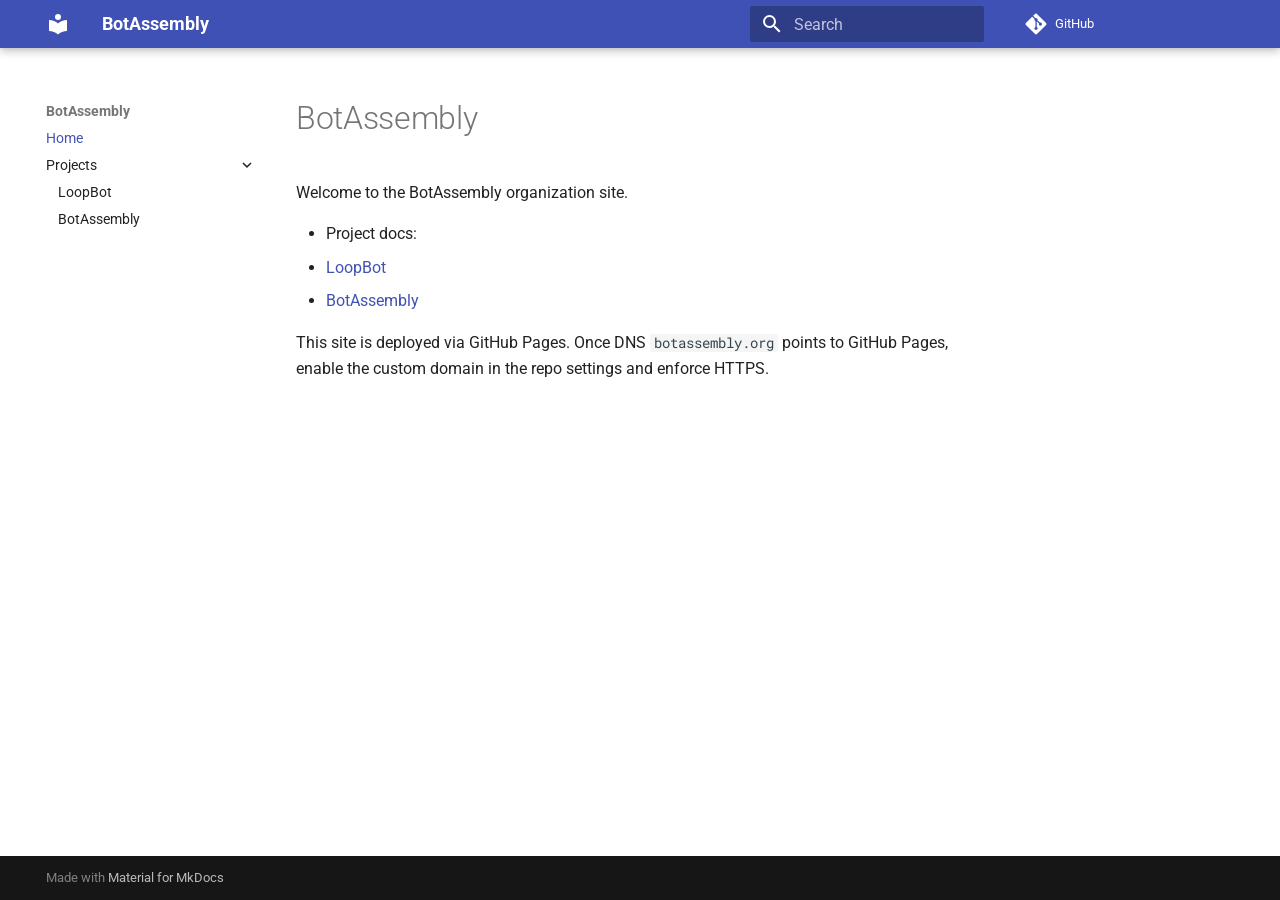
<file: index.html>
<!doctype html>
<html lang="en" class="no-js">
  <head>
    
      <meta charset="utf-8">
      <meta name="viewport" content="width=device-width,initial-scale=1">
      
        <meta name="description" content="BotAssembly organization site">
      
      
      
        <link rel="canonical" href="https://botassembly.org/">
      
      
      
      
        
      
      
      <link rel="icon" href="assets/images/favicon.png">
      <meta name="generator" content="mkdocs-1.6.1, mkdocs-material-9.7.0">
    
    
      
        <title>BotAssembly</title>
      
    
    
      <link rel="stylesheet" href="assets/stylesheets/main.618322db.min.css">
      
      


    
    
      
    
    
      
        
        
        <link rel="preconnect" href="https://fonts.gstatic.com" crossorigin>
        <link rel="stylesheet" href="https://fonts.googleapis.com/css?family=Roboto:300,300i,400,400i,700,700i%7CRoboto+Mono:400,400i,700,700i&display=fallback">
        <style>:root{--md-text-font:"Roboto";--md-code-font:"Roboto Mono"}</style>
      
    
    
    <script>__md_scope=new URL(".",location),__md_hash=e=>[...e].reduce(((e,_)=>(e<<5)-e+_.charCodeAt(0)),0),__md_get=(e,_=localStorage,t=__md_scope)=>JSON.parse(_.getItem(t.pathname+"."+e)),__md_set=(e,_,t=localStorage,a=__md_scope)=>{try{t.setItem(a.pathname+"."+e,JSON.stringify(_))}catch(e){}}</script>
    
      

    
    
  </head>
  
  
    <body dir="ltr">
  
    
    <input class="md-toggle" data-md-toggle="drawer" type="checkbox" id="__drawer" autocomplete="off">
    <input class="md-toggle" data-md-toggle="search" type="checkbox" id="__search" autocomplete="off">
    <label class="md-overlay" for="__drawer"></label>
    <div data-md-component="skip">
      
        
        <a href="#botassembly" class="md-skip">
          Skip to content
        </a>
      
    </div>
    <div data-md-component="announce">
      
    </div>
    
    
      

  

<header class="md-header md-header--shadow" data-md-component="header">
  <nav class="md-header__inner md-grid" aria-label="Header">
    <a href="." title="BotAssembly" class="md-header__button md-logo" aria-label="BotAssembly" data-md-component="logo">
      
  
  <svg xmlns="http://www.w3.org/2000/svg" viewBox="0 0 24 24"><path d="M12 8a3 3 0 0 0 3-3 3 3 0 0 0-3-3 3 3 0 0 0-3 3 3 3 0 0 0 3 3m0 3.54C9.64 9.35 6.5 8 3 8v11c3.5 0 6.64 1.35 9 3.54 2.36-2.19 5.5-3.54 9-3.54V8c-3.5 0-6.64 1.35-9 3.54"/></svg>

    </a>
    <label class="md-header__button md-icon" for="__drawer">
      
      <svg xmlns="http://www.w3.org/2000/svg" viewBox="0 0 24 24"><path d="M3 6h18v2H3zm0 5h18v2H3zm0 5h18v2H3z"/></svg>
    </label>
    <div class="md-header__title" data-md-component="header-title">
      <div class="md-header__ellipsis">
        <div class="md-header__topic">
          <span class="md-ellipsis">
            BotAssembly
          </span>
        </div>
        <div class="md-header__topic" data-md-component="header-topic">
          <span class="md-ellipsis">
            
              Home
            
          </span>
        </div>
      </div>
    </div>
    
    
      <script>var palette=__md_get("__palette");if(palette&&palette.color){if("(prefers-color-scheme)"===palette.color.media){var media=matchMedia("(prefers-color-scheme: light)"),input=document.querySelector(media.matches?"[data-md-color-media='(prefers-color-scheme: light)']":"[data-md-color-media='(prefers-color-scheme: dark)']");palette.color.media=input.getAttribute("data-md-color-media"),palette.color.scheme=input.getAttribute("data-md-color-scheme"),palette.color.primary=input.getAttribute("data-md-color-primary"),palette.color.accent=input.getAttribute("data-md-color-accent")}for(var[key,value]of Object.entries(palette.color))document.body.setAttribute("data-md-color-"+key,value)}</script>
    
    
    
      
      
        <label class="md-header__button md-icon" for="__search">
          
          <svg xmlns="http://www.w3.org/2000/svg" viewBox="0 0 24 24"><path d="M9.5 3A6.5 6.5 0 0 1 16 9.5c0 1.61-.59 3.09-1.56 4.23l.27.27h.79l5 5-1.5 1.5-5-5v-.79l-.27-.27A6.52 6.52 0 0 1 9.5 16 6.5 6.5 0 0 1 3 9.5 6.5 6.5 0 0 1 9.5 3m0 2C7 5 5 7 5 9.5S7 14 9.5 14 14 12 14 9.5 12 5 9.5 5"/></svg>
        </label>
        <div class="md-search" data-md-component="search" role="dialog">
  <label class="md-search__overlay" for="__search"></label>
  <div class="md-search__inner" role="search">
    <form class="md-search__form" name="search">
      <input type="text" class="md-search__input" name="query" aria-label="Search" placeholder="Search" autocapitalize="off" autocorrect="off" autocomplete="off" spellcheck="false" data-md-component="search-query" required>
      <label class="md-search__icon md-icon" for="__search">
        
        <svg xmlns="http://www.w3.org/2000/svg" viewBox="0 0 24 24"><path d="M9.5 3A6.5 6.5 0 0 1 16 9.5c0 1.61-.59 3.09-1.56 4.23l.27.27h.79l5 5-1.5 1.5-5-5v-.79l-.27-.27A6.52 6.52 0 0 1 9.5 16 6.5 6.5 0 0 1 3 9.5 6.5 6.5 0 0 1 9.5 3m0 2C7 5 5 7 5 9.5S7 14 9.5 14 14 12 14 9.5 12 5 9.5 5"/></svg>
        
        <svg xmlns="http://www.w3.org/2000/svg" viewBox="0 0 24 24"><path d="M20 11v2H8l5.5 5.5-1.42 1.42L4.16 12l7.92-7.92L13.5 5.5 8 11z"/></svg>
      </label>
      <nav class="md-search__options" aria-label="Search">
        
        <button type="reset" class="md-search__icon md-icon" title="Clear" aria-label="Clear" tabindex="-1">
          
          <svg xmlns="http://www.w3.org/2000/svg" viewBox="0 0 24 24"><path d="M19 6.41 17.59 5 12 10.59 6.41 5 5 6.41 10.59 12 5 17.59 6.41 19 12 13.41 17.59 19 19 17.59 13.41 12z"/></svg>
        </button>
      </nav>
      
    </form>
    <div class="md-search__output">
      <div class="md-search__scrollwrap" tabindex="0" data-md-scrollfix>
        <div class="md-search-result" data-md-component="search-result">
          <div class="md-search-result__meta">
            Initializing search
          </div>
          <ol class="md-search-result__list" role="presentation"></ol>
        </div>
      </div>
    </div>
  </div>
</div>
      
    
    
      <div class="md-header__source">
        <a href="https://github.com/botassembly/botassembly.github.io" title="Go to repository" class="md-source" data-md-component="source">
  <div class="md-source__icon md-icon">
    
    <svg xmlns="http://www.w3.org/2000/svg" viewBox="0 0 448 512"><!--! Font Awesome Free 7.1.0 by @fontawesome - https://fontawesome.com License - https://fontawesome.com/license/free (Icons: CC BY 4.0, Fonts: SIL OFL 1.1, Code: MIT License) Copyright 2025 Fonticons, Inc.--><path d="M439.6 236.1 244 40.5c-5.4-5.5-12.8-8.5-20.4-8.5s-15 3-20.4 8.4L162.5 81l51.5 51.5c27.1-9.1 52.7 16.8 43.4 43.7l49.7 49.7c34.2-11.8 61.2 31 35.5 56.7-26.5 26.5-70.2-2.9-56-37.3L240.3 199v121.9c25.3 12.5 22.3 41.8 9.1 55-6.4 6.4-15.2 10.1-24.3 10.1s-17.8-3.6-24.3-10.1c-17.6-17.6-11.1-46.9 11.2-56v-123c-20.8-8.5-24.6-30.7-18.6-45L142.6 101 8.5 235.1C3 240.6 0 247.9 0 255.5s3 15 8.5 20.4l195.6 195.7c5.4 5.4 12.7 8.4 20.4 8.4s15-3 20.4-8.4l194.7-194.7c5.4-5.4 8.4-12.8 8.4-20.4s-3-15-8.4-20.4"/></svg>
  </div>
  <div class="md-source__repository">
    GitHub
  </div>
</a>
      </div>
    
  </nav>
  
</header>
    
    <div class="md-container" data-md-component="container">
      
      
        
          
        
      
      <main class="md-main" data-md-component="main">
        <div class="md-main__inner md-grid">
          
            
              
              <div class="md-sidebar md-sidebar--primary" data-md-component="sidebar" data-md-type="navigation" >
                <div class="md-sidebar__scrollwrap">
                  <div class="md-sidebar__inner">
                    



<nav class="md-nav md-nav--primary" aria-label="Navigation" data-md-level="0">
  <label class="md-nav__title" for="__drawer">
    <a href="." title="BotAssembly" class="md-nav__button md-logo" aria-label="BotAssembly" data-md-component="logo">
      
  
  <svg xmlns="http://www.w3.org/2000/svg" viewBox="0 0 24 24"><path d="M12 8a3 3 0 0 0 3-3 3 3 0 0 0-3-3 3 3 0 0 0-3 3 3 3 0 0 0 3 3m0 3.54C9.64 9.35 6.5 8 3 8v11c3.5 0 6.64 1.35 9 3.54 2.36-2.19 5.5-3.54 9-3.54V8c-3.5 0-6.64 1.35-9 3.54"/></svg>

    </a>
    BotAssembly
  </label>
  
    <div class="md-nav__source">
      <a href="https://github.com/botassembly/botassembly.github.io" title="Go to repository" class="md-source" data-md-component="source">
  <div class="md-source__icon md-icon">
    
    <svg xmlns="http://www.w3.org/2000/svg" viewBox="0 0 448 512"><!--! Font Awesome Free 7.1.0 by @fontawesome - https://fontawesome.com License - https://fontawesome.com/license/free (Icons: CC BY 4.0, Fonts: SIL OFL 1.1, Code: MIT License) Copyright 2025 Fonticons, Inc.--><path d="M439.6 236.1 244 40.5c-5.4-5.5-12.8-8.5-20.4-8.5s-15 3-20.4 8.4L162.5 81l51.5 51.5c27.1-9.1 52.7 16.8 43.4 43.7l49.7 49.7c34.2-11.8 61.2 31 35.5 56.7-26.5 26.5-70.2-2.9-56-37.3L240.3 199v121.9c25.3 12.5 22.3 41.8 9.1 55-6.4 6.4-15.2 10.1-24.3 10.1s-17.8-3.6-24.3-10.1c-17.6-17.6-11.1-46.9 11.2-56v-123c-20.8-8.5-24.6-30.7-18.6-45L142.6 101 8.5 235.1C3 240.6 0 247.9 0 255.5s3 15 8.5 20.4l195.6 195.7c5.4 5.4 12.7 8.4 20.4 8.4s15-3 20.4-8.4l194.7-194.7c5.4-5.4 8.4-12.8 8.4-20.4s-3-15-8.4-20.4"/></svg>
  </div>
  <div class="md-source__repository">
    GitHub
  </div>
</a>
    </div>
  
  <ul class="md-nav__list" data-md-scrollfix>
    
      
      
  
  
    
  
  
  
    <li class="md-nav__item md-nav__item--active">
      
      <input class="md-nav__toggle md-toggle" type="checkbox" id="__toc">
      
      
        
      
      
      <a href="." class="md-nav__link md-nav__link--active">
        
  
  
  <span class="md-ellipsis">
    
  
    Home
  

    
  </span>
  
  

      </a>
      
    </li>
  

    
      
      
  
  
  
  
    
    
    
    
    
    <li class="md-nav__item md-nav__item--nested">
      
        
        
          
        
        <input class="md-nav__toggle md-toggle md-toggle--indeterminate" type="checkbox" id="__nav_2" >
        
          
          <label class="md-nav__link" for="__nav_2" id="__nav_2_label" tabindex="0">
            
  
  
  <span class="md-ellipsis">
    
  
    Projects
  

    
  </span>
  
  

            <span class="md-nav__icon md-icon"></span>
          </label>
        
        <nav class="md-nav" data-md-level="1" aria-labelledby="__nav_2_label" aria-expanded="false">
          <label class="md-nav__title" for="__nav_2">
            <span class="md-nav__icon md-icon"></span>
            
  
    Projects
  

          </label>
          <ul class="md-nav__list" data-md-scrollfix>
            
              
                
  
  
  
  
    <li class="md-nav__item">
      <a href="https://botassembly.org/loopbot/" class="md-nav__link">
        
  
  
  <span class="md-ellipsis">
    
  
    LoopBot
  

    
  </span>
  
  

      </a>
    </li>
  

              
            
              
                
  
  
  
  
    <li class="md-nav__item">
      <a href="https://botassembly.org/botassembly/" class="md-nav__link">
        
  
  
  <span class="md-ellipsis">
    
  
    BotAssembly
  

    
  </span>
  
  

      </a>
    </li>
  

              
            
          </ul>
        </nav>
      
    </li>
  

    
  </ul>
</nav>
                  </div>
                </div>
              </div>
            
            
              
              <div class="md-sidebar md-sidebar--secondary" data-md-component="sidebar" data-md-type="toc" >
                <div class="md-sidebar__scrollwrap">
                  <div class="md-sidebar__inner">
                    

<nav class="md-nav md-nav--secondary" aria-label="Table of contents">
  
  
  
    
  
  
</nav>
                  </div>
                </div>
              </div>
            
          
          
            <div class="md-content" data-md-component="content">
              
              <article class="md-content__inner md-typeset">
                
                  


  
  


<h1 id="botassembly">BotAssembly</h1>
<p>Welcome to the BotAssembly organization site.</p>
<ul>
<li>Project docs:</li>
<li><a href="https://botassembly.org/loopbot/">LoopBot</a></li>
<li><a href="https://botassembly.org/botassembly/">BotAssembly</a></li>
</ul>
<p>This site is deployed via GitHub Pages. Once DNS <code>botassembly.org</code> points to GitHub Pages, enable the custom domain in the repo settings and enforce HTTPS.</p>












                
              </article>
            </div>
          
          
<script>var target=document.getElementById(location.hash.slice(1));target&&target.name&&(target.checked=target.name.startsWith("__tabbed_"))</script>
        </div>
        
      </main>
      
        <footer class="md-footer">
  
  <div class="md-footer-meta md-typeset">
    <div class="md-footer-meta__inner md-grid">
      <div class="md-copyright">
  
  
    Made with
    <a href="https://squidfunk.github.io/mkdocs-material/" target="_blank" rel="noopener">
      Material for MkDocs
    </a>
  
</div>
      
    </div>
  </div>
</footer>
      
    </div>
    <div class="md-dialog" data-md-component="dialog">
      <div class="md-dialog__inner md-typeset"></div>
    </div>
    
    
    
      
      
      <script id="__config" type="application/json">{"annotate": null, "base": ".", "features": ["navigation.expand", "navigation.instant", "content.code.copy"], "search": "assets/javascripts/workers/search.7a47a382.min.js", "tags": null, "translations": {"clipboard.copied": "Copied to clipboard", "clipboard.copy": "Copy to clipboard", "search.result.more.one": "1 more on this page", "search.result.more.other": "# more on this page", "search.result.none": "No matching documents", "search.result.one": "1 matching document", "search.result.other": "# matching documents", "search.result.placeholder": "Type to start searching", "search.result.term.missing": "Missing", "select.version": "Select version"}, "version": null}</script>
    
    
      <script src="assets/javascripts/bundle.e71a0d61.min.js"></script>
      
    
  </body>
</html>
</file>
<file: assets/stylesheets/main.618322db.min.css>
@charset "UTF-8";html{-webkit-text-size-adjust:none;-moz-text-size-adjust:none;text-size-adjust:none;box-sizing:border-box}*,:after,:before{box-sizing:inherit}@media (prefers-reduced-motion){*,:after,:before{transition:none!important}}body{margin:0}a,button,input,label{-webkit-tap-highlight-color:transparent}a{color:inherit;text-decoration:none}hr{border:0;box-sizing:initial;display:block;height:.05rem;overflow:visible;padding:0}small{font-size:80%}sub,sup{line-height:1em}img{border-style:none}table{border-collapse:initial;border-spacing:0}td,th{font-weight:400;vertical-align:top}button{background:#0000;border:0;font-family:inherit;font-size:inherit;margin:0;padding:0}input{border:0;outline:none}:root{--md-primary-fg-color:#4051b5;--md-primary-fg-color--light:#5d6cc0;--md-primary-fg-color--dark:#303fa1;--md-primary-bg-color:#fff;--md-primary-bg-color--light:#ffffffb3;--md-accent-fg-color:#526cfe;--md-accent-fg-color--transparent:#526cfe1a;--md-accent-bg-color:#fff;--md-accent-bg-color--light:#ffffffb3}[data-md-color-scheme=default]{color-scheme:light}[data-md-color-scheme=default] img[src$="#gh-dark-mode-only"],[data-md-color-scheme=default] img[src$="#only-dark"]{display:none}:root,[data-md-color-scheme=default]{--md-hue:225deg;--md-default-fg-color:#000000de;--md-default-fg-color--light:#0000008a;--md-default-fg-color--lighter:#00000052;--md-default-fg-color--lightest:#00000012;--md-default-bg-color:#fff;--md-default-bg-color--light:#ffffffb3;--md-default-bg-color--lighter:#ffffff4d;--md-default-bg-color--lightest:#ffffff1f;--md-code-fg-color:#36464e;--md-code-bg-color:#f5f5f5;--md-code-bg-color--light:#f5f5f5b3;--md-code-bg-color--lighter:#f5f5f54d;--md-code-hl-color:#4287ff;--md-code-hl-color--light:#4287ff1a;--md-code-hl-number-color:#d52a2a;--md-code-hl-special-color:#db1457;--md-code-hl-function-color:#a846b9;--md-code-hl-constant-color:#6e59d9;--md-code-hl-keyword-color:#3f6ec6;--md-code-hl-string-color:#1c7d4d;--md-code-hl-name-color:var(--md-code-fg-color);--md-code-hl-operator-color:var(--md-default-fg-color--light);--md-code-hl-punctuation-color:var(--md-default-fg-color--light);--md-code-hl-comment-color:var(--md-default-fg-color--light);--md-code-hl-generic-color:var(--md-default-fg-color--light);--md-code-hl-variable-color:var(--md-default-fg-color--light);--md-typeset-color:var(--md-default-fg-color);--md-typeset-a-color:var(--md-primary-fg-color);--md-typeset-del-color:#f5503d26;--md-typeset-ins-color:#0bd57026;--md-typeset-kbd-color:#fafafa;--md-typeset-kbd-accent-color:#fff;--md-typeset-kbd-border-color:#b8b8b8;--md-typeset-mark-color:#ffff0080;--md-typeset-table-color:#0000001f;--md-typeset-table-color--light:rgba(0,0,0,.035);--md-admonition-fg-color:var(--md-default-fg-color);--md-admonition-bg-color:var(--md-default-bg-color);--md-warning-fg-color:#000000de;--md-warning-bg-color:#ff9;--md-footer-fg-color:#fff;--md-footer-fg-color--light:#ffffffb3;--md-footer-fg-color--lighter:#ffffff73;--md-footer-bg-color:#000000de;--md-footer-bg-color--dark:#00000052;--md-shadow-z1:0 0.2rem 0.5rem #0000000d,0 0 0.05rem #0000001a;--md-shadow-z2:0 0.2rem 0.5rem #0000001a,0 0 0.05rem #00000040;--md-shadow-z3:0 0.2rem 0.5rem #0003,0 0 0.05rem #00000059}.md-icon svg{fill:currentcolor;display:block;height:1.2rem;width:1.2rem}body{-webkit-font-smoothing:antialiased;-moz-osx-font-smoothing:grayscale;--md-text-font-family:var(--md-text-font,_),-apple-system,BlinkMacSystemFont,Helvetica,Arial,sans-serif;--md-code-font-family:var(--md-code-font,_),SFMono-Regular,Consolas,Menlo,monospace}aside,body,input{font-feature-settings:"kern","liga";color:var(--md-typeset-color);font-family:var(--md-text-font-family)}code,kbd,pre{font-feature-settings:"kern";font-family:var(--md-code-font-family)}:root{--md-typeset-table-sort-icon:url('data:image/svg+xml;charset=utf-8,<svg xmlns="http://www.w3.org/2000/svg" viewBox="0 0 24 24"><path d="m18 21-4-4h3V7h-3l4-4 4 4h-3v10h3M2 19v-2h10v2M2 13v-2h7v2M2 7V5h4v2z"/></svg>');--md-typeset-table-sort-icon--asc:url('data:image/svg+xml;charset=utf-8,<svg xmlns="http://www.w3.org/2000/svg" viewBox="0 0 24 24"><path d="M19 17h3l-4 4-4-4h3V3h2M2 17h10v2H2M6 5v2H2V5m0 6h7v2H2z"/></svg>');--md-typeset-table-sort-icon--desc:url('data:image/svg+xml;charset=utf-8,<svg xmlns="http://www.w3.org/2000/svg" viewBox="0 0 24 24"><path d="M19 7h3l-4-4-4 4h3v14h2M2 17h10v2H2M6 5v2H2V5m0 6h7v2H2z"/></svg>')}.md-typeset{-webkit-print-color-adjust:exact;color-adjust:exact;font-size:.8rem;line-height:1.6;overflow-wrap:break-word}@media print{.md-typeset{font-size:.68rem}}.md-typeset blockquote,.md-typeset dl,.md-typeset figure,.md-typeset ol,.md-typeset pre,.md-typeset ul{margin-bottom:1em;margin-top:1em}.md-typeset h1{color:var(--md-default-fg-color--light);font-size:2em;line-height:1.3;margin:0 0 1.25em}.md-typeset h1,.md-typeset h2{font-weight:300;letter-spacing:-.01em}.md-typeset h2{font-size:1.5625em;line-height:1.4;margin:1.6em 0 .64em}.md-typeset h3{font-size:1.25em;font-weight:400;letter-spacing:-.01em;line-height:1.5;margin:1.6em 0 .8em}.md-typeset h2+h3{margin-top:.8em}.md-typeset h4{font-weight:700;letter-spacing:-.01em;margin:1em 0}.md-typeset h5,.md-typeset h6{color:var(--md-default-fg-color--light);font-size:.8em;font-weight:700;letter-spacing:-.01em;margin:1.25em 0}.md-typeset h5{text-transform:uppercase}.md-typeset h5 code{text-transform:none}.md-typeset hr{border-bottom:.05rem solid var(--md-default-fg-color--lightest);display:flow-root;margin:1.5em 0}.md-typeset a{color:var(--md-typeset-a-color);word-break:break-word}.md-typeset a,.md-typeset a:before{transition:color 125ms}.md-typeset a:focus,.md-typeset a:hover{color:var(--md-accent-fg-color)}.md-typeset a:focus code,.md-typeset a:hover code{background-color:var(--md-accent-fg-color--transparent);color:var(--md-accent-fg-color)}.md-typeset a code{color:var(--md-typeset-a-color)}.md-typeset a.focus-visible{outline-color:var(--md-accent-fg-color);outline-offset:.2rem}.md-typeset code,.md-typeset kbd,.md-typeset pre{color:var(--md-code-fg-color);direction:ltr;font-variant-ligatures:none;transition:background-color 125ms}@media print{.md-typeset code,.md-typeset kbd,.md-typeset pre{white-space:pre-wrap}}.md-typeset code{background-color:var(--md-code-bg-color);border-radius:.1rem;-webkit-box-decoration-break:clone;box-decoration-break:clone;font-size:.85em;padding:0 .2941176471em;transition:color 125ms,background-color 125ms;word-break:break-word}.md-typeset code:not(.focus-visible){-webkit-tap-highlight-color:transparent;outline:none}.md-typeset pre{display:flow-root;line-height:1.4;position:relative}.md-typeset pre>code{-webkit-box-decoration-break:slice;box-decoration-break:slice;box-shadow:none;display:block;margin:0;outline-color:var(--md-accent-fg-color);overflow:auto;padding:.7720588235em 1.1764705882em;scrollbar-color:var(--md-default-fg-color--lighter) #0000;scrollbar-width:thin;touch-action:auto;word-break:normal}.md-typeset pre>code:hover{scrollbar-color:var(--md-accent-fg-color) #0000}.md-typeset pre>code::-webkit-scrollbar{height:.2rem;width:.2rem}.md-typeset pre>code::-webkit-scrollbar-thumb{background-color:var(--md-default-fg-color--lighter)}.md-typeset pre>code::-webkit-scrollbar-thumb:hover{background-color:var(--md-accent-fg-color)}.md-typeset kbd{background-color:var(--md-typeset-kbd-color);border-radius:.1rem;box-shadow:0 .1rem 0 .05rem var(--md-typeset-kbd-border-color),0 .1rem 0 var(--md-typeset-kbd-border-color),0 -.1rem .2rem var(--md-typeset-kbd-accent-color) inset;color:var(--md-default-fg-color);display:inline-block;font-size:.75em;padding:0 .6666666667em;vertical-align:text-top;word-break:break-word}.md-typeset mark{background-color:var(--md-typeset-mark-color);-webkit-box-decoration-break:clone;box-decoration-break:clone;color:inherit;word-break:break-word}.md-typeset abbr{cursor:help;text-decoration:none}.md-typeset [data-preview],.md-typeset abbr{border-bottom:.05rem dotted var(--md-default-fg-color--light)}.md-typeset small{opacity:.75}[dir=ltr] .md-typeset sub,[dir=ltr] .md-typeset sup{margin-left:.078125em}[dir=rtl] .md-typeset sub,[dir=rtl] .md-typeset sup{margin-right:.078125em}[dir=ltr] .md-typeset blockquote{padding-left:.6rem}[dir=rtl] .md-typeset blockquote{padding-right:.6rem}[dir=ltr] .md-typeset blockquote{border-left:.2rem solid var(--md-default-fg-color--lighter)}[dir=rtl] .md-typeset blockquote{border-right:.2rem solid var(--md-default-fg-color--lighter)}.md-typeset blockquote{color:var(--md-default-fg-color--light);margin-left:0;margin-right:0}.md-typeset ul{list-style-type:disc}.md-typeset ul[type]{list-style-type:revert-layer}[dir=ltr] .md-typeset ol,[dir=ltr] .md-typeset ul{margin-left:.625em}[dir=rtl] .md-typeset ol,[dir=rtl] .md-typeset ul{margin-right:.625em}.md-typeset ol,.md-typeset ul{padding:0}.md-typeset ol:not([hidden]),.md-typeset ul:not([hidden]){display:flow-root}.md-typeset ol ol,.md-typeset ul ol{list-style-type:lower-alpha}.md-typeset ol ol ol,.md-typeset ul ol ol{list-style-type:lower-roman}.md-typeset ol ol ol ol,.md-typeset ul ol ol ol{list-style-type:upper-alpha}.md-typeset ol ol ol ol ol,.md-typeset ul ol ol ol ol{list-style-type:upper-roman}.md-typeset ol[type],.md-typeset ul[type]{list-style-type:revert-layer}[dir=ltr] .md-typeset ol li,[dir=ltr] .md-typeset ul li{margin-left:1.25em}[dir=rtl] .md-typeset ol li,[dir=rtl] .md-typeset ul li{margin-right:1.25em}.md-typeset ol li,.md-typeset ul li{margin-bottom:.5em}.md-typeset ol li blockquote,.md-typeset ol li p,.md-typeset ul li blockquote,.md-typeset ul li p{margin:.5em 0}.md-typeset ol li:last-child,.md-typeset ul li:last-child{margin-bottom:0}[dir=ltr] .md-typeset ol li ol,[dir=ltr] .md-typeset ol li ul,[dir=ltr] .md-typeset ul li ol,[dir=ltr] .md-typeset ul li ul{margin-left:.625em}[dir=rtl] .md-typeset ol li ol,[dir=rtl] .md-typeset ol li ul,[dir=rtl] .md-typeset ul li ol,[dir=rtl] .md-typeset ul li ul{margin-right:.625em}.md-typeset ol li ol,.md-typeset ol li ul,.md-typeset ul li ol,.md-typeset ul li ul{margin-bottom:.5em;margin-top:.5em}[dir=ltr] .md-typeset dd{margin-left:1.875em}[dir=rtl] .md-typeset dd{margin-right:1.875em}.md-typeset dd{margin-bottom:1.5em;margin-top:1em}.md-typeset img,.md-typeset svg,.md-typeset video{height:auto;max-width:100%}.md-typeset img[align=left]{margin:1em 1em 1em 0}.md-typeset img[align=right]{margin:1em 0 1em 1em}.md-typeset img[align]:only-child{margin-top:0}.md-typeset figure{display:flow-root;margin:1em auto;max-width:100%;text-align:center;width:fit-content}.md-typeset figure img{display:block;margin:0 auto}.md-typeset figcaption{font-style:italic;margin:1em auto;max-width:24rem}.md-typeset iframe{max-width:100%}.md-typeset table:not([class]){background-color:var(--md-default-bg-color);border:.05rem solid var(--md-typeset-table-color);border-radius:.1rem;display:inline-block;font-size:.64rem;max-width:100%;overflow:auto;touch-action:auto}@media print{.md-typeset table:not([class]){display:table}}.md-typeset table:not([class])+*{margin-top:1.5em}.md-typeset table:not([class]) td>:first-child,.md-typeset table:not([class]) th>:first-child{margin-top:0}.md-typeset table:not([class]) td>:last-child,.md-typeset table:not([class]) th>:last-child{margin-bottom:0}.md-typeset table:not([class]) td:not([align]),.md-typeset table:not([class]) th:not([align]){text-align:left}[dir=rtl] .md-typeset table:not([class]) td:not([align]),[dir=rtl] .md-typeset table:not([class]) th:not([align]){text-align:right}.md-typeset table:not([class]) th{font-weight:700;min-width:5rem;padding:.9375em 1.25em;vertical-align:top}.md-typeset table:not([class]) td{border-top:.05rem solid var(--md-typeset-table-color);padding:.9375em 1.25em;vertical-align:top}.md-typeset table:not([class]) tbody tr{transition:background-color 125ms}.md-typeset table:not([class]) tbody tr:hover{background-color:var(--md-typeset-table-color--light);box-shadow:0 .05rem 0 var(--md-default-bg-color) inset}.md-typeset table:not([class]) a{word-break:normal}.md-typeset table th[role=columnheader]{cursor:pointer}[dir=ltr] .md-typeset table th[role=columnheader]:after{margin-left:.5em}[dir=rtl] .md-typeset table th[role=columnheader]:after{margin-right:.5em}.md-typeset table th[role=columnheader]:after{content:"";display:inline-block;height:1.2em;-webkit-mask-image:var(--md-typeset-table-sort-icon);mask-image:var(--md-typeset-table-sort-icon);-webkit-mask-repeat:no-repeat;mask-repeat:no-repeat;-webkit-mask-size:contain;mask-size:contain;transition:background-color 125ms;vertical-align:text-bottom;width:1.2em}.md-typeset table th[role=columnheader]:hover:after{background-color:var(--md-default-fg-color--lighter)}.md-typeset table th[role=columnheader][aria-sort=ascending]:after{background-color:var(--md-default-fg-color--light);-webkit-mask-image:var(--md-typeset-table-sort-icon--asc);mask-image:var(--md-typeset-table-sort-icon--asc)}.md-typeset table th[role=columnheader][aria-sort=descending]:after{background-color:var(--md-default-fg-color--light);-webkit-mask-image:var(--md-typeset-table-sort-icon--desc);mask-image:var(--md-typeset-table-sort-icon--desc)}.md-typeset__scrollwrap{margin:1em -.8rem;overflow-x:auto;touch-action:auto}.md-typeset__table{display:inline-block;margin-bottom:.5em;padding:0 .8rem}@media print{.md-typeset__table{display:block}}html .md-typeset__table table{display:table;margin:0;overflow:hidden;width:100%}@media screen and (max-width:44.984375em){.md-content__inner>pre{margin:1em -.8rem}.md-content__inner>pre code{border-radius:0}}.md-typeset .md-author{border-radius:100%;display:block;flex-shrink:0;height:1.6rem;overflow:hidden;position:relative;transition:color 125ms,transform 125ms;width:1.6rem}.md-typeset .md-author img{display:block}.md-typeset .md-author--more{background:var(--md-default-fg-color--lightest);color:var(--md-default-fg-color--lighter);font-size:.6rem;font-weight:700;line-height:1.6rem;text-align:center}.md-typeset .md-author--long{height:2.4rem;width:2.4rem}.md-typeset a.md-author{transform:scale(1)}.md-typeset a.md-author img{border-radius:100%;filter:grayscale(100%) opacity(75%);transition:filter 125ms}.md-typeset a.md-author:focus,.md-typeset a.md-author:hover{transform:scale(1.1);z-index:1}.md-typeset a.md-author:focus img,.md-typeset a.md-author:hover img{filter:grayscale(0)}.md-banner{background-color:var(--md-footer-bg-color);color:var(--md-footer-fg-color);overflow:auto}@media print{.md-banner{display:none}}.md-banner--warning{background-color:var(--md-warning-bg-color);color:var(--md-warning-fg-color)}.md-banner__inner{font-size:.7rem;margin:.6rem auto;padding:0 .8rem}[dir=ltr] .md-banner__button{float:right}[dir=rtl] .md-banner__button{float:left}.md-banner__button{color:inherit;cursor:pointer;transition:opacity .25s}.no-js .md-banner__button{display:none}.md-banner__button:hover{opacity:.7}html{font-size:125%;height:100%;overflow-x:hidden}@media screen and (min-width:100em){html{font-size:137.5%}}@media screen and (min-width:125em){html{font-size:150%}}body{background-color:var(--md-default-bg-color);display:flex;flex-direction:column;font-size:.5rem;min-height:100%;position:relative;width:100%}@media print{body{display:block}}@media screen and (max-width:59.984375em){body[data-md-scrolllock]{position:fixed}}.md-grid{margin-left:auto;margin-right:auto;max-width:61rem}.md-container{display:flex;flex-direction:column;flex-grow:1}@media print{.md-container{display:block}}.md-main{flex-grow:1}.md-main__inner{display:flex;height:100%;margin-top:1.5rem}.md-ellipsis{overflow:hidden;text-overflow:ellipsis}.md-toggle{display:none}.md-option{height:0;opacity:0;position:absolute;width:0}.md-option:checked+label:not([hidden]){display:block}.md-option.focus-visible+label{outline-color:var(--md-accent-fg-color);outline-style:auto}.md-skip{background-color:var(--md-default-fg-color);border-radius:.1rem;color:var(--md-default-bg-color);font-size:.64rem;margin:.5rem;opacity:0;outline-color:var(--md-accent-fg-color);padding:.3rem .5rem;position:fixed;transform:translateY(.4rem);z-index:-1}.md-skip:focus{opacity:1;transform:translateY(0);transition:transform .25s cubic-bezier(.4,0,.2,1),opacity 175ms 75ms;z-index:10}@page{margin:25mm}:root{--md-clipboard-icon:url('data:image/svg+xml;charset=utf-8,<svg xmlns="http://www.w3.org/2000/svg" viewBox="0 0 24 24"><path d="M19 21H8V7h11m0-2H8a2 2 0 0 0-2 2v14a2 2 0 0 0 2 2h11a2 2 0 0 0 2-2V7a2 2 0 0 0-2-2m-3-4H4a2 2 0 0 0-2 2v14h2V3h12z"/></svg>')}.md-clipboard{border-radius:.1rem;color:var(--md-default-fg-color--lightest);cursor:pointer;height:1.5em;outline-color:var(--md-accent-fg-color);outline-offset:.1rem;transition:color .25s;width:1.5em;z-index:1}@media print{.md-clipboard{display:none}}.md-clipboard:not(.focus-visible){-webkit-tap-highlight-color:transparent;outline:none}:hover>.md-clipboard{color:var(--md-default-fg-color--light)}.md-clipboard:focus,.md-clipboard:hover{color:var(--md-accent-fg-color)}.md-clipboard:after{background-color:currentcolor;content:"";display:block;height:1.125em;margin:0 auto;-webkit-mask-image:var(--md-clipboard-icon);mask-image:var(--md-clipboard-icon);-webkit-mask-position:center;mask-position:center;-webkit-mask-repeat:no-repeat;mask-repeat:no-repeat;-webkit-mask-size:contain;mask-size:contain;width:1.125em}.md-clipboard--inline{cursor:pointer}.md-clipboard--inline code{transition:color .25s,background-color .25s}.md-clipboard--inline:focus code,.md-clipboard--inline:hover code{background-color:var(--md-accent-fg-color--transparent);color:var(--md-accent-fg-color)}:root{--md-code-select-icon:url('data:image/svg+xml;charset=utf-8,<svg xmlns="http://www.w3.org/2000/svg" viewBox="0 0 24 24"><path d="M19 19h-4v2h4c1.1 0 2-.9 2-2v-4h-2m0-12h-4v2h4v4h2V5c0-1.1-.9-2-2-2M5 5h4V3H5c-1.1 0-2 .9-2 2v4h2m0 6H3v4c0 1.1.9 2 2 2h4v-2H5zm2-4h2v2H7zm4 0h2v2h-2zm4 0h2v2h-2zM7 7h2v2H7zm4 0h2v2h-2zm4 0h2v2h-2zm-8 8h2v2H7zm4 0h2v2h-2zm4 0h2v2h-2z"/></svg>');--md-code-copy-icon:url('data:image/svg+xml;charset=utf-8,<svg xmlns="http://www.w3.org/2000/svg" viewBox="0 0 24 24"><path d="M19 21H8V7h11m0-2H8a2 2 0 0 0-2 2v14a2 2 0 0 0 2 2h11a2 2 0 0 0 2-2V7a2 2 0 0 0-2-2m-3-4H4a2 2 0 0 0-2 2v14h2V3h12z"/></svg>')}.md-typeset .md-code__content{display:grid}.md-code__nav{background-color:var(--md-code-bg-color--lighter);border-radius:.1rem;display:flex;gap:.2rem;padding:.2rem;position:absolute;right:.25em;top:.25em;transition:background-color .25s;z-index:1}:hover>.md-code__nav{background-color:var(--md-code-bg-color--light)}.md-code__button{color:var(--md-default-fg-color--lightest);cursor:pointer;display:block;height:1.5em;outline-color:var(--md-accent-fg-color);outline-offset:.1rem;transition:color .25s;width:1.5em}:hover>*>.md-code__button{color:var(--md-default-fg-color--light)}.md-code__button.focus-visible,.md-code__button:hover{color:var(--md-accent-fg-color)}.md-code__button--active{color:var(--md-default-fg-color)!important}.md-code__button:after{background-color:currentcolor;content:"";display:block;height:1.125em;margin:0 auto;-webkit-mask-position:center;mask-position:center;-webkit-mask-repeat:no-repeat;mask-repeat:no-repeat;-webkit-mask-size:contain;mask-size:contain;width:1.125em}.md-code__button[data-md-type=select]:after{-webkit-mask-image:var(--md-code-select-icon);mask-image:var(--md-code-select-icon)}.md-code__button[data-md-type=copy]:after{-webkit-mask-image:var(--md-code-copy-icon);mask-image:var(--md-code-copy-icon)}@keyframes consent{0%{opacity:0;transform:translateY(100%)}to{opacity:1;transform:translateY(0)}}@keyframes overlay{0%{opacity:0}to{opacity:1}}.md-consent__overlay{animation:overlay .25s both;-webkit-backdrop-filter:blur(.1rem);backdrop-filter:blur(.1rem);background-color:#0000008a;height:100%;opacity:1;position:fixed;top:0;width:100%;z-index:5}.md-consent__inner{animation:consent .5s cubic-bezier(.1,.7,.1,1) both;background-color:var(--md-default-bg-color);border:0;border-radius:.1rem;bottom:0;box-shadow:0 0 .2rem #0000001a,0 .2rem .4rem #0003;max-height:100%;overflow:auto;padding:0;position:fixed;width:100%;z-index:5}.md-consent__form{padding:.8rem}.md-consent__settings{display:none;margin:1em 0}input:checked+.md-consent__settings{display:block}.md-consent__controls{margin-bottom:.8rem}.md-typeset .md-consent__controls .md-button{display:inline}@media screen and (max-width:44.984375em){.md-typeset .md-consent__controls .md-button{display:block;margin-top:.4rem;text-align:center;width:100%}}.md-consent label{cursor:pointer}.md-content{flex-grow:1;min-width:0}.md-content__inner{margin:0 .8rem 1.2rem;padding-top:.6rem}@media screen and (min-width:76.25em){[dir=ltr] .md-sidebar--primary:not([hidden])~.md-content>.md-content__inner{margin-left:1.2rem}[dir=ltr] .md-sidebar--secondary:not([hidden])~.md-content>.md-content__inner,[dir=rtl] .md-sidebar--primary:not([hidden])~.md-content>.md-content__inner{margin-right:1.2rem}[dir=rtl] .md-sidebar--secondary:not([hidden])~.md-content>.md-content__inner{margin-left:1.2rem}}.md-content__inner:before{content:"";display:block;height:.4rem}.md-content__inner>:last-child{margin-bottom:0}[dir=ltr] .md-content__button{float:right}[dir=rtl] .md-content__button{float:left}[dir=ltr] .md-content__button{margin-left:.4rem}[dir=rtl] .md-content__button{margin-right:.4rem}.md-content__button{margin:.4rem 0;padding:0}@media print{.md-content__button{display:none}}.md-typeset .md-content__button{color:var(--md-default-fg-color--lighter)}.md-content__button svg{display:inline;vertical-align:top}[dir=rtl] .md-content__button svg{transform:scaleX(-1)}[dir=ltr] .md-dialog{right:.8rem}[dir=rtl] .md-dialog{left:.8rem}.md-dialog{background-color:var(--md-default-fg-color);border-radius:.1rem;bottom:.8rem;box-shadow:var(--md-shadow-z3);min-width:11.1rem;opacity:0;padding:.4rem .6rem;pointer-events:none;position:fixed;transform:translateY(100%);transition:transform 0ms .4s,opacity .4s;z-index:4}@media print{.md-dialog{display:none}}.md-dialog--active{opacity:1;pointer-events:auto;transform:translateY(0);transition:transform .4s cubic-bezier(.075,.85,.175,1),opacity .4s}.md-dialog__inner{color:var(--md-default-bg-color);font-size:.7rem}.md-feedback{margin:2em 0 1em;text-align:center}.md-feedback fieldset{border:none;margin:0;padding:0}.md-feedback__title{font-weight:700;margin:1em auto}.md-feedback__inner{position:relative}.md-feedback__list{display:flex;flex-wrap:wrap;place-content:baseline center;position:relative}.md-feedback__list:hover .md-icon:not(:disabled){color:var(--md-default-fg-color--lighter)}:disabled .md-feedback__list{min-height:1.8rem}.md-feedback__icon{color:var(--md-default-fg-color--light);cursor:pointer;flex-shrink:0;margin:0 .1rem;transition:color 125ms}.md-feedback__icon:not(:disabled).md-icon:hover{color:var(--md-accent-fg-color)}.md-feedback__icon:disabled{color:var(--md-default-fg-color--lightest);pointer-events:none}.md-feedback__note{opacity:0;position:relative;transform:translateY(.4rem);transition:transform .4s cubic-bezier(.1,.7,.1,1),opacity .15s}.md-feedback__note>*{margin:0 auto;max-width:16rem}:disabled .md-feedback__note{opacity:1;transform:translateY(0)}@media print{.md-feedback{display:none}}.md-footer{background-color:var(--md-footer-bg-color);color:var(--md-footer-fg-color)}@media print{.md-footer{display:none}}.md-footer__inner{justify-content:space-between;overflow:auto;padding:.2rem}.md-footer__inner:not([hidden]){display:flex}.md-footer__link{align-items:end;display:flex;flex-grow:0.01;margin-bottom:.4rem;margin-top:1rem;max-width:100%;outline-color:var(--md-accent-fg-color);overflow:hidden;transition:opacity .25s}.md-footer__link:focus,.md-footer__link:hover{opacity:.7}[dir=rtl] .md-footer__link svg{transform:scaleX(-1)}@media screen and (max-width:44.984375em){.md-footer__link--prev{flex-shrink:0}.md-footer__link--prev .md-footer__title{display:none}}[dir=ltr] .md-footer__link--next{margin-left:auto}[dir=rtl] .md-footer__link--next{margin-right:auto}.md-footer__link--next{text-align:right}[dir=rtl] .md-footer__link--next{text-align:left}.md-footer__title{flex-grow:1;font-size:.9rem;margin-bottom:.7rem;max-width:calc(100% - 2.4rem);padding:0 1rem;white-space:nowrap}.md-footer__button{margin:.2rem;padding:.4rem}.md-footer__direction{font-size:.64rem;opacity:.7}.md-footer-meta{background-color:var(--md-footer-bg-color--dark)}.md-footer-meta__inner{display:flex;flex-wrap:wrap;justify-content:space-between;padding:.2rem}html .md-footer-meta.md-typeset a{color:var(--md-footer-fg-color--light)}html .md-footer-meta.md-typeset a:focus,html .md-footer-meta.md-typeset a:hover{color:var(--md-footer-fg-color)}.md-copyright{color:var(--md-footer-fg-color--lighter);font-size:.64rem;margin:auto .6rem;padding:.4rem 0;width:100%}@media screen and (min-width:45em){.md-copyright{width:auto}}.md-copyright__highlight{color:var(--md-footer-fg-color--light)}.md-social{display:inline-flex;gap:.2rem;margin:0 .4rem;padding:.2rem 0 .6rem}@media screen and (min-width:45em){.md-social{padding:.6rem 0}}.md-social__link{display:inline-block;height:1.6rem;text-align:center;width:1.6rem}.md-social__link:before{line-height:1.9}.md-social__link svg{fill:currentcolor;max-height:.8rem;vertical-align:-25%}.md-typeset .md-button{border:.1rem solid;border-radius:.1rem;color:var(--md-primary-fg-color);cursor:pointer;display:inline-block;font-weight:700;padding:.625em 2em;transition:color 125ms,background-color 125ms,border-color 125ms}.md-typeset .md-button--primary{background-color:var(--md-primary-fg-color);border-color:var(--md-primary-fg-color);color:var(--md-primary-bg-color)}.md-typeset .md-button:focus,.md-typeset .md-button:hover{background-color:var(--md-accent-fg-color);border-color:var(--md-accent-fg-color);color:var(--md-accent-bg-color)}[dir=ltr] .md-typeset .md-input{border-top-left-radius:.1rem}[dir=ltr] .md-typeset .md-input,[dir=rtl] .md-typeset .md-input{border-top-right-radius:.1rem}[dir=rtl] .md-typeset .md-input{border-top-left-radius:.1rem}.md-typeset .md-input{border-bottom:.1rem solid var(--md-default-fg-color--lighter);box-shadow:var(--md-shadow-z1);font-size:.8rem;height:1.8rem;padding:0 .6rem;transition:border .25s,box-shadow .25s}.md-typeset .md-input:focus,.md-typeset .md-input:hover{border-bottom-color:var(--md-accent-fg-color);box-shadow:var(--md-shadow-z2)}.md-typeset .md-input--stretch{width:100%}.md-header{background-color:var(--md-primary-fg-color);box-shadow:0 0 .2rem #0000,0 .2rem .4rem #0000;color:var(--md-primary-bg-color);display:block;left:0;position:sticky;right:0;top:0;z-index:4}@media print{.md-header{display:none}}.md-header[hidden]{transform:translateY(-100%);transition:transform .25s cubic-bezier(.8,0,.6,1),box-shadow .25s}.md-header--shadow{box-shadow:0 0 .2rem #0000001a,0 .2rem .4rem #0003;transition:transform .25s cubic-bezier(.1,.7,.1,1),box-shadow .25s}.md-header__inner{align-items:center;display:flex;padding:0 .2rem}.md-header__button{color:currentcolor;cursor:pointer;margin:.2rem;outline-color:var(--md-accent-fg-color);padding:.4rem;position:relative;transition:opacity .25s;vertical-align:middle;z-index:1}.md-header__button:hover{opacity:.7}.md-header__button:not([hidden]){display:inline-block}.md-header__button:not(.focus-visible){-webkit-tap-highlight-color:transparent;outline:none}.md-header__button.md-logo{margin:.2rem;padding:.4rem}@media screen and (max-width:76.234375em){.md-header__button.md-logo{display:none}}.md-header__button.md-logo img,.md-header__button.md-logo svg{fill:currentcolor;display:block;height:1.2rem;width:auto}@media screen and (min-width:60em){.md-header__button[for=__search]{display:none}}.no-js .md-header__button[for=__search]{display:none}[dir=rtl] .md-header__button[for=__search] svg{transform:scaleX(-1)}@media screen and (min-width:76.25em){.md-header__button[for=__drawer]{display:none}}.md-header__topic{display:flex;max-width:100%;position:absolute;transition:transform .4s cubic-bezier(.1,.7,.1,1),opacity .15s;white-space:nowrap}.md-header__topic+.md-header__topic{opacity:0;pointer-events:none;transform:translateX(1.25rem);transition:transform .4s cubic-bezier(1,.7,.1,.1),opacity .15s;z-index:-1}[dir=rtl] .md-header__topic+.md-header__topic{transform:translateX(-1.25rem)}.md-header__topic:first-child{font-weight:700}[dir=ltr] .md-header__title{margin-left:1rem;margin-right:.4rem}[dir=rtl] .md-header__title{margin-left:.4rem;margin-right:1rem}.md-header__title{flex-grow:1;font-size:.9rem;height:2.4rem;line-height:2.4rem}.md-header__title--active .md-header__topic{opacity:0;pointer-events:none;transform:translateX(-1.25rem);transition:transform .4s cubic-bezier(1,.7,.1,.1),opacity .15s;z-index:-1}[dir=rtl] .md-header__title--active .md-header__topic{transform:translateX(1.25rem)}.md-header__title--active .md-header__topic+.md-header__topic{opacity:1;pointer-events:auto;transform:translateX(0);transition:transform .4s cubic-bezier(.1,.7,.1,1),opacity .15s;z-index:0}.md-header__title>.md-header__ellipsis{height:100%;position:relative;width:100%}.md-header__option{display:flex;flex-shrink:0;max-width:100%;transition:max-width 0ms .25s,opacity .25s .25s;white-space:nowrap}[data-md-toggle=search]:checked~.md-header .md-header__option{max-width:0;opacity:0;transition:max-width 0ms,opacity 0ms}.md-header__option>input{bottom:0}.md-header__source{display:none}@media screen and (min-width:60em){[dir=ltr] .md-header__source{margin-left:1rem}[dir=rtl] .md-header__source{margin-right:1rem}.md-header__source{display:block;max-width:11.7rem;width:11.7rem}}@media screen and (min-width:76.25em){[dir=ltr] .md-header__source{margin-left:1.4rem}[dir=rtl] .md-header__source{margin-right:1.4rem}}.md-meta{color:var(--md-default-fg-color--light);font-size:.7rem;line-height:1.3}.md-meta__list{display:inline-flex;flex-wrap:wrap;list-style:none;margin:0;padding:0}.md-meta__item:not(:last-child):after{content:"·";margin-left:.2rem;margin-right:.2rem}.md-meta__link{color:var(--md-typeset-a-color)}.md-meta__link:focus,.md-meta__link:hover{color:var(--md-accent-fg-color)}.md-draft{background-color:#ff1744;border-radius:.125em;color:#fff;display:inline-block;font-weight:700;padding-left:.5714285714em;padding-right:.5714285714em}:root{--md-nav-icon--prev:url('data:image/svg+xml;charset=utf-8,<svg xmlns="http://www.w3.org/2000/svg" viewBox="0 0 24 24"><path d="M20 11v2H8l5.5 5.5-1.42 1.42L4.16 12l7.92-7.92L13.5 5.5 8 11z"/></svg>');--md-nav-icon--next:url('data:image/svg+xml;charset=utf-8,<svg xmlns="http://www.w3.org/2000/svg" viewBox="0 0 24 24"><path d="M8.59 16.58 13.17 12 8.59 7.41 10 6l6 6-6 6z"/></svg>');--md-toc-icon:url('data:image/svg+xml;charset=utf-8,<svg xmlns="http://www.w3.org/2000/svg" viewBox="0 0 24 24"><path d="M3 9h14V7H3zm0 4h14v-2H3zm0 4h14v-2H3zm16 0h2v-2h-2zm0-10v2h2V7zm0 6h2v-2h-2z"/></svg>')}.md-nav{font-size:.7rem;line-height:1.3}.md-nav__title{color:var(--md-default-fg-color--light);display:block;font-weight:700;overflow:hidden;padding:0 .6rem;text-overflow:ellipsis}.md-nav__title .md-nav__button{display:none}.md-nav__title .md-nav__button img{height:100%;width:auto}.md-nav__title .md-nav__button.md-logo img,.md-nav__title .md-nav__button.md-logo svg{fill:currentcolor;display:block;height:2.4rem;max-width:100%;object-fit:contain;width:auto}.md-nav__list{list-style:none;margin:0;padding:0}.md-nav__link{align-items:flex-start;display:flex;gap:.4rem;margin-top:.625em;scroll-snap-align:start;transition:color 125ms}.md-nav__link--passed,.md-nav__link--passed code{color:var(--md-default-fg-color--light)}.md-nav__item .md-nav__link--active,.md-nav__item .md-nav__link--active code{color:var(--md-typeset-a-color)}.md-nav__link .md-ellipsis{position:relative}.md-nav__link .md-ellipsis code{word-break:normal}[dir=ltr] .md-nav__link .md-icon:last-child{margin-left:auto}[dir=rtl] .md-nav__link .md-icon:last-child{margin-right:auto}.md-nav__link .md-typeset{font-size:.7rem;line-height:1.3}.md-nav__link svg{fill:currentcolor;flex-shrink:0;height:1.3em;position:relative}.md-nav__link[for]:focus,.md-nav__link[for]:hover,.md-nav__link[href]:focus,.md-nav__link[href]:hover{color:var(--md-accent-fg-color);cursor:pointer}.md-nav__link[for]:focus code,.md-nav__link[for]:hover code,.md-nav__link[href]:focus code,.md-nav__link[href]:hover code{background-color:var(--md-accent-fg-color--transparent);color:var(--md-accent-fg-color)}.md-nav__link.focus-visible{outline-color:var(--md-accent-fg-color);outline-offset:.2rem}.md-nav--primary .md-nav__link[for=__toc]{display:none}.md-nav--primary .md-nav__link[for=__toc] .md-icon:after{background-color:currentcolor;display:block;height:100%;-webkit-mask-image:var(--md-toc-icon);mask-image:var(--md-toc-icon);width:100%}.md-nav--primary .md-nav__link[for=__toc]~.md-nav{display:none}.md-nav__container>.md-nav__link{margin-top:0}.md-nav__container>.md-nav__link:first-child{flex-grow:1;min-width:0}.md-nav__icon{flex-shrink:0}.md-nav__source{display:none}@media screen and (max-width:76.234375em){.md-nav--primary,.md-nav--primary .md-nav{background-color:var(--md-default-bg-color);display:flex;flex-direction:column;height:100%;left:0;position:absolute;right:0;top:0;z-index:1}.md-nav--primary .md-nav__item,.md-nav--primary .md-nav__title{font-size:.8rem;line-height:1.5}.md-nav--primary .md-nav__title{background-color:var(--md-default-fg-color--lightest);color:var(--md-default-fg-color--light);cursor:pointer;height:5.6rem;line-height:2.4rem;padding:3rem .8rem .2rem;position:relative;white-space:nowrap}[dir=ltr] .md-nav--primary .md-nav__title .md-nav__icon{left:.4rem}[dir=rtl] .md-nav--primary .md-nav__title .md-nav__icon{right:.4rem}.md-nav--primary .md-nav__title .md-nav__icon{display:block;height:1.2rem;margin:.2rem;position:absolute;top:.4rem;width:1.2rem}.md-nav--primary .md-nav__title .md-nav__icon:after{background-color:currentcolor;content:"";display:block;height:100%;-webkit-mask-image:var(--md-nav-icon--prev);mask-image:var(--md-nav-icon--prev);-webkit-mask-position:center;mask-position:center;-webkit-mask-repeat:no-repeat;mask-repeat:no-repeat;-webkit-mask-size:contain;mask-size:contain;width:100%}.md-nav--primary .md-nav__title~.md-nav__list{background-color:var(--md-default-bg-color);box-shadow:0 .05rem 0 var(--md-default-fg-color--lightest) inset;overflow-y:auto;scroll-snap-type:y mandatory;touch-action:pan-y}.md-nav--primary .md-nav__title~.md-nav__list>:first-child{border-top:0}.md-nav--primary .md-nav__title[for=__drawer]{background-color:var(--md-primary-fg-color);color:var(--md-primary-bg-color);font-weight:700}.md-nav--primary .md-nav__title .md-logo{display:block;left:.2rem;margin:.2rem;padding:.4rem;position:absolute;right:.2rem;top:.2rem}.md-nav--primary .md-nav__list{flex:1}.md-nav--primary .md-nav__item{border-top:.05rem solid var(--md-default-fg-color--lightest)}.md-nav--primary .md-nav__item--active>.md-nav__link{color:var(--md-typeset-a-color)}.md-nav--primary .md-nav__item--active>.md-nav__link:focus,.md-nav--primary .md-nav__item--active>.md-nav__link:hover{color:var(--md-accent-fg-color)}.md-nav--primary .md-nav__link{margin-top:0;padding:.6rem .8rem}.md-nav--primary .md-nav__link svg{margin-top:.1em}.md-nav--primary .md-nav__link>.md-nav__link{padding:0}[dir=ltr] .md-nav--primary .md-nav__link .md-nav__icon{margin-right:-.2rem}[dir=rtl] .md-nav--primary .md-nav__link .md-nav__icon{margin-left:-.2rem}.md-nav--primary .md-nav__link .md-nav__icon{font-size:1.2rem;height:1.2rem;width:1.2rem}.md-nav--primary .md-nav__link .md-nav__icon:after{background-color:currentcolor;content:"";display:block;height:100%;-webkit-mask-image:var(--md-nav-icon--next);mask-image:var(--md-nav-icon--next);-webkit-mask-position:center;mask-position:center;-webkit-mask-repeat:no-repeat;mask-repeat:no-repeat;-webkit-mask-size:contain;mask-size:contain;width:100%}[dir=rtl] .md-nav--primary .md-nav__icon:after{transform:scale(-1)}.md-nav--primary .md-nav--secondary .md-nav{background-color:initial;position:static}[dir=ltr] .md-nav--primary .md-nav--secondary .md-nav .md-nav__link{padding-left:1.4rem}[dir=rtl] .md-nav--primary .md-nav--secondary .md-nav .md-nav__link{padding-right:1.4rem}[dir=ltr] .md-nav--primary .md-nav--secondary .md-nav .md-nav .md-nav__link{padding-left:2rem}[dir=rtl] .md-nav--primary .md-nav--secondary .md-nav .md-nav .md-nav__link{padding-right:2rem}[dir=ltr] .md-nav--primary .md-nav--secondary .md-nav .md-nav .md-nav .md-nav__link{padding-left:2.6rem}[dir=rtl] .md-nav--primary .md-nav--secondary .md-nav .md-nav .md-nav .md-nav__link{padding-right:2.6rem}[dir=ltr] .md-nav--primary .md-nav--secondary .md-nav .md-nav .md-nav .md-nav .md-nav__link{padding-left:3.2rem}[dir=rtl] .md-nav--primary .md-nav--secondary .md-nav .md-nav .md-nav .md-nav .md-nav__link{padding-right:3.2rem}.md-nav--secondary{background-color:initial}.md-nav__toggle~.md-nav{display:flex;opacity:0;transform:translateX(100%);transition:transform .25s cubic-bezier(.8,0,.6,1),opacity 125ms 50ms}[dir=rtl] .md-nav__toggle~.md-nav{transform:translateX(-100%)}.md-nav__toggle:checked~.md-nav{opacity:1;transform:translateX(0);transition:transform .25s cubic-bezier(.4,0,.2,1),opacity 125ms 125ms}.md-nav__toggle:checked~.md-nav>.md-nav__list{-webkit-backface-visibility:hidden;backface-visibility:hidden}}@media screen and (max-width:59.984375em){.md-nav--primary .md-nav__link[for=__toc]{display:flex}.md-nav--primary .md-nav__link[for=__toc] .md-icon:after{content:""}.md-nav--primary .md-nav__link[for=__toc]+.md-nav__link{display:none}.md-nav--primary .md-nav__link[for=__toc]~.md-nav{display:flex}.md-nav__source{background-color:var(--md-primary-fg-color--dark);color:var(--md-primary-bg-color);display:block;padding:0 .2rem}}@media screen and (min-width:60em) and (max-width:76.234375em){.md-nav--integrated .md-nav__link[for=__toc]{display:flex}.md-nav--integrated .md-nav__link[for=__toc] .md-icon:after{content:""}.md-nav--integrated .md-nav__link[for=__toc]+.md-nav__link{display:none}.md-nav--integrated .md-nav__link[for=__toc]~.md-nav{display:flex}}@media screen and (min-width:60em){.md-nav{margin-bottom:-.4rem}.md-nav--secondary .md-nav__title{background:var(--md-default-bg-color);box-shadow:0 0 .4rem .4rem var(--md-default-bg-color);position:sticky;top:0;z-index:1}.md-nav--secondary .md-nav__title[for=__toc]{scroll-snap-align:start}.md-nav--secondary .md-nav__title .md-nav__icon{display:none}[dir=ltr] .md-nav--secondary .md-nav__list{padding-left:.6rem}[dir=rtl] .md-nav--secondary .md-nav__list{padding-right:.6rem}.md-nav--secondary .md-nav__list{padding-bottom:.4rem}[dir=ltr] .md-nav--secondary .md-nav__item>.md-nav__link{margin-right:.4rem}[dir=rtl] .md-nav--secondary .md-nav__item>.md-nav__link{margin-left:.4rem}}@media screen and (min-width:76.25em){.md-nav{margin-bottom:-.4rem;transition:max-height .25s cubic-bezier(.86,0,.07,1)}.md-nav--primary .md-nav__title{background:var(--md-default-bg-color);box-shadow:0 0 .4rem .4rem var(--md-default-bg-color);position:sticky;top:0;z-index:1}.md-nav--primary .md-nav__title[for=__drawer]{scroll-snap-align:start}.md-nav--primary .md-nav__title .md-nav__icon{display:none}[dir=ltr] .md-nav--primary .md-nav__list{padding-left:.6rem}[dir=rtl] .md-nav--primary .md-nav__list{padding-right:.6rem}.md-nav--primary .md-nav__list{padding-bottom:.4rem}[dir=ltr] .md-nav--primary .md-nav__item>.md-nav__link{margin-right:.4rem}[dir=rtl] .md-nav--primary .md-nav__item>.md-nav__link{margin-left:.4rem}.md-nav__toggle~.md-nav{display:grid;grid-template-rows:minmax(.4rem,0fr);opacity:0;transition:grid-template-rows .25s cubic-bezier(.86,0,.07,1),opacity .25s,visibility 0ms .25s;visibility:collapse}.md-nav__toggle~.md-nav>.md-nav__list{overflow:hidden}.md-nav__toggle.md-toggle--indeterminate~.md-nav,.md-nav__toggle:checked~.md-nav{grid-template-rows:minmax(.4rem,1fr);opacity:1;transition:grid-template-rows .25s cubic-bezier(.86,0,.07,1),opacity .15s .1s,visibility 0ms;visibility:visible}.md-nav__toggle.md-toggle--indeterminate~.md-nav{transition:none}.md-nav__item--nested>.md-nav>.md-nav__title{display:none}.md-nav__item--section{display:block;margin:1.25em 0}.md-nav__item--section:last-child{margin-bottom:0}.md-nav__item--section>.md-nav__link{font-weight:700}.md-nav__item--section>.md-nav__link[for]{color:var(--md-default-fg-color--light)}.md-nav__item--section>.md-nav__link:not(.md-nav__container){pointer-events:none}.md-nav__item--section>.md-nav__link .md-icon,.md-nav__item--section>.md-nav__link>[for]{display:none}[dir=ltr] .md-nav__item--section>.md-nav{margin-left:-.6rem}[dir=rtl] .md-nav__item--section>.md-nav{margin-right:-.6rem}.md-nav__item--section>.md-nav{display:block;opacity:1;visibility:visible}.md-nav__item--section>.md-nav>.md-nav__list>.md-nav__item{padding:0}.md-nav__icon{border-radius:100%;height:.9rem;transition:background-color .25s;width:.9rem}.md-nav__icon:hover{background-color:var(--md-accent-fg-color--transparent)}.md-nav__icon:after{background-color:currentcolor;border-radius:100%;content:"";display:inline-block;height:100%;-webkit-mask-image:var(--md-nav-icon--next);mask-image:var(--md-nav-icon--next);-webkit-mask-position:center;mask-position:center;-webkit-mask-repeat:no-repeat;mask-repeat:no-repeat;-webkit-mask-size:contain;mask-size:contain;transition:transform .25s;vertical-align:-.1rem;width:100%}[dir=rtl] .md-nav__icon:after{transform:rotate(180deg)}.md-nav__item--nested .md-nav__toggle:checked~.md-nav__link .md-nav__icon:after,.md-nav__item--nested .md-toggle--indeterminate~.md-nav__link .md-nav__icon:after{transform:rotate(90deg)}.md-nav--lifted>.md-nav__list>.md-nav__item,.md-nav--lifted>.md-nav__title{display:none}.md-nav--lifted>.md-nav__list>.md-nav__item--active{display:block}.md-nav--lifted>.md-nav__list>.md-nav__item--active>.md-nav__link{background:var(--md-default-bg-color);box-shadow:0 0 .4rem .4rem var(--md-default-bg-color);margin-top:0;position:sticky;top:0;z-index:1}.md-nav--lifted>.md-nav__list>.md-nav__item--active>.md-nav__link:not(.md-nav__container){pointer-events:none}.md-nav--lifted>.md-nav__list>.md-nav__item--active.md-nav__item--section{margin:0}[dir=ltr] .md-nav--lifted>.md-nav__list>.md-nav__item>.md-nav:not(.md-nav--secondary){margin-left:-.6rem}[dir=rtl] .md-nav--lifted>.md-nav__list>.md-nav__item>.md-nav:not(.md-nav--secondary){margin-right:-.6rem}.md-nav--lifted>.md-nav__list>.md-nav__item>[for]{color:var(--md-default-fg-color--light)}.md-nav--lifted .md-nav[data-md-level="1"]{grid-template-rows:minmax(.4rem,1fr);opacity:1;visibility:visible}[dir=ltr] .md-nav--integrated>.md-nav__list>.md-nav__item--active .md-nav--secondary{border-left:.05rem solid var(--md-primary-fg-color)}[dir=rtl] .md-nav--integrated>.md-nav__list>.md-nav__item--active .md-nav--secondary{border-right:.05rem solid var(--md-primary-fg-color)}.md-nav--integrated>.md-nav__list>.md-nav__item--active .md-nav--secondary{display:block;margin-bottom:1.25em;opacity:1;visibility:visible}.md-nav--integrated>.md-nav__list>.md-nav__item--active .md-nav--secondary>.md-nav__list{overflow:visible;padding-bottom:0}.md-nav--integrated>.md-nav__list>.md-nav__item--active .md-nav--secondary>.md-nav__title{display:none}}.md-pagination{font-size:.8rem;font-weight:700;gap:.4rem}.md-pagination,.md-pagination>*{align-items:center;display:flex;justify-content:center}.md-pagination>*{border-radius:.2rem;height:1.8rem;min-width:1.8rem;text-align:center}.md-pagination__current{background-color:var(--md-default-fg-color--lightest);color:var(--md-default-fg-color--light)}.md-pagination__link{transition:color 125ms,background-color 125ms}.md-pagination__link:focus,.md-pagination__link:hover{background-color:var(--md-accent-fg-color--transparent);color:var(--md-accent-fg-color)}.md-pagination__link:focus svg,.md-pagination__link:hover svg{color:var(--md-accent-fg-color)}.md-pagination__link.focus-visible{outline-color:var(--md-accent-fg-color);outline-offset:.2rem}.md-pagination__link svg{fill:currentcolor;color:var(--md-default-fg-color--lighter);display:block;max-height:100%;width:1.2rem}:root{--md-path-icon:url('data:image/svg+xml;charset=utf-8,<svg xmlns="http://www.w3.org/2000/svg" viewBox="0 0 24 24"><path d="M8.59 16.58 13.17 12 8.59 7.41 10 6l6 6-6 6z"/></svg>')}.md-path{font-size:.7rem;margin:0 .8rem;overflow:auto;padding-top:1.2rem}.md-path:not([hidden]){display:block}@media screen and (min-width:76.25em){.md-path{margin:0 1.2rem}}.md-path__list{align-items:center;display:flex;gap:.2rem;list-style:none;margin:0;padding:0}.md-path__item:not(:first-child){display:inline-flex;gap:.2rem;white-space:nowrap}.md-path__item:not(:first-child):before{background-color:var(--md-default-fg-color--lighter);content:"";display:inline;height:.8rem;-webkit-mask-image:var(--md-path-icon);mask-image:var(--md-path-icon);width:.8rem}.md-path__link{align-items:center;color:var(--md-default-fg-color--light);display:flex}.md-path__link:focus,.md-path__link:hover{color:var(--md-accent-fg-color)}:root{--md-post-pin-icon:url('data:image/svg+xml;charset=utf-8,<svg xmlns="http://www.w3.org/2000/svg" viewBox="0 0 24 24"><path d="M16 12V4h1V2H7v2h1v8l-2 2v2h5.2v6h1.6v-6H18v-2z"/></svg>')}.md-post__back{border-bottom:.05rem solid var(--md-default-fg-color--lightest);margin-bottom:1.2rem;padding-bottom:1.2rem}@media screen and (max-width:76.234375em){.md-post__back{display:none}}[dir=rtl] .md-post__back svg{transform:scaleX(-1)}.md-post__authors{display:flex;flex-direction:column;gap:.6rem;margin:0 .6rem 1.2rem}.md-post .md-post__meta a{transition:color 125ms}.md-post .md-post__meta a:focus,.md-post .md-post__meta a:hover{color:var(--md-accent-fg-color)}.md-post__title{color:var(--md-default-fg-color--light);font-weight:700}.md-post--excerpt{margin-bottom:3.2rem}.md-post--excerpt .md-post__header{align-items:center;display:flex;gap:.6rem;min-height:1.6rem}.md-post--excerpt .md-post__authors{align-items:center;display:inline-flex;flex-direction:row;gap:.2rem;margin:0;min-height:2.4rem}[dir=ltr] .md-post--excerpt .md-post__meta .md-meta__list{margin-right:.4rem}[dir=rtl] .md-post--excerpt .md-post__meta .md-meta__list{margin-left:.4rem}.md-post--excerpt .md-post__content>:first-child{--md-scroll-margin:6rem;margin-top:0}.md-post>.md-nav--secondary{margin:1em 0}.md-pin{background:var(--md-default-fg-color--lightest);border-radius:1rem;margin-top:-.05rem;padding:.2rem}.md-pin:after{background-color:currentcolor;content:"";display:block;height:.6rem;margin:0 auto;-webkit-mask-image:var(--md-post-pin-icon);mask-image:var(--md-post-pin-icon);-webkit-mask-position:center;mask-position:center;-webkit-mask-repeat:no-repeat;mask-repeat:no-repeat;-webkit-mask-size:contain;mask-size:contain;width:.6rem}.md-profile{align-items:center;display:flex;font-size:.7rem;gap:.6rem;line-height:1.4;width:100%}.md-profile__description{flex-grow:1}.md-content--post{display:flex}@media screen and (max-width:76.234375em){.md-content--post{flex-flow:column-reverse}}.md-content--post>.md-content__inner{flex-grow:1;min-width:0}@media screen and (min-width:76.25em){[dir=ltr] .md-content--post>.md-content__inner{margin-left:1.2rem}[dir=rtl] .md-content--post>.md-content__inner{margin-right:1.2rem}}@media screen and (max-width:76.234375em){.md-sidebar.md-sidebar--post{padding:0;position:static;width:100%}.md-sidebar.md-sidebar--post .md-sidebar__scrollwrap{overflow:visible}.md-sidebar.md-sidebar--post .md-sidebar__inner{padding:0}.md-sidebar.md-sidebar--post .md-post__meta{margin-left:.6rem;margin-right:.6rem}.md-sidebar.md-sidebar--post .md-nav__item{border:none;display:inline}.md-sidebar.md-sidebar--post .md-nav__list{display:inline-flex;flex-wrap:wrap;gap:.6rem;padding-bottom:.6rem;padding-top:.6rem}.md-sidebar.md-sidebar--post .md-nav__link{padding:0}.md-sidebar.md-sidebar--post .md-nav{height:auto;margin-bottom:0;position:static}}:root{--md-progress-value:0;--md-progress-delay:400ms}.md-progress{background:var(--md-primary-bg-color);height:.075rem;opacity:min(clamp(0,var(--md-progress-value),1),clamp(0,100 - var(--md-progress-value),1));position:fixed;top:0;transform:scaleX(calc(var(--md-progress-value)*1%));transform-origin:left;transition:transform .5s cubic-bezier(.19,1,.22,1),opacity .25s var(--md-progress-delay);width:100%;z-index:4}:root{--md-search-result-icon:url('data:image/svg+xml;charset=utf-8,<svg xmlns="http://www.w3.org/2000/svg" viewBox="0 0 24 24"><path d="M14 2H6a2 2 0 0 0-2 2v16a2 2 0 0 0 2 2h7c-.41-.25-.8-.56-1.14-.9-.33-.33-.61-.7-.86-1.1H6V4h7v5h5v1.18c.71.16 1.39.43 2 .82V8zm6.31 16.9c1.33-2.11.69-4.9-1.4-6.22-2.11-1.33-4.91-.68-6.22 1.4-1.34 2.11-.69 4.89 1.4 6.22 1.46.93 3.32.93 4.79.02L22 23.39 23.39 22zm-3.81.1a2.5 2.5 0 0 1-2.5-2.5 2.5 2.5 0 0 1 2.5-2.5 2.5 2.5 0 0 1 2.5 2.5 2.5 2.5 0 0 1-2.5 2.5"/></svg>')}.md-search{position:relative}@media screen and (min-width:60em){.md-search{padding:.2rem 0}}.no-js .md-search{display:none}.md-search__overlay{opacity:0;z-index:1}@media screen and (max-width:59.984375em){[dir=ltr] .md-search__overlay{left:-2.2rem}[dir=rtl] .md-search__overlay{right:-2.2rem}.md-search__overlay{background-color:var(--md-default-bg-color);border-radius:1rem;height:2rem;overflow:hidden;pointer-events:none;position:absolute;top:-1rem;transform-origin:center;transition:transform .3s .1s,opacity .2s .2s;width:2rem}[data-md-toggle=search]:checked~.md-header .md-search__overlay{opacity:1;transition:transform .4s,opacity .1s}}@media screen and (min-width:60em){[dir=ltr] .md-search__overlay{left:0}[dir=rtl] .md-search__overlay{right:0}.md-search__overlay{background-color:#0000008a;cursor:pointer;height:0;position:fixed;top:0;transition:width 0ms .25s,height 0ms .25s,opacity .25s;width:0}[data-md-toggle=search]:checked~.md-header .md-search__overlay{height:200vh;opacity:1;transition:width 0ms,height 0ms,opacity .25s;width:100%}}@media screen and (max-width:29.984375em){[data-md-toggle=search]:checked~.md-header .md-search__overlay{transform:scale(45)}}@media screen and (min-width:30em) and (max-width:44.984375em){[data-md-toggle=search]:checked~.md-header .md-search__overlay{transform:scale(60)}}@media screen and (min-width:45em) and (max-width:59.984375em){[data-md-toggle=search]:checked~.md-header .md-search__overlay{transform:scale(75)}}.md-search__inner{-webkit-backface-visibility:hidden;backface-visibility:hidden}@media screen and (max-width:59.984375em){[dir=ltr] .md-search__inner{left:0}[dir=rtl] .md-search__inner{right:0}.md-search__inner{height:0;opacity:0;overflow:hidden;position:fixed;top:0;transform:translateX(5%);transition:width 0ms .3s,height 0ms .3s,transform .15s cubic-bezier(.4,0,.2,1) .15s,opacity .15s .15s;width:0;z-index:2}[dir=rtl] .md-search__inner{transform:translateX(-5%)}[data-md-toggle=search]:checked~.md-header .md-search__inner{height:100%;opacity:1;transform:translateX(0);transition:width 0ms 0ms,height 0ms 0ms,transform .15s cubic-bezier(.1,.7,.1,1) .15s,opacity .15s .15s;width:100%}}@media screen and (min-width:60em){[dir=ltr] .md-search__inner{float:right}[dir=rtl] .md-search__inner{float:left}.md-search__inner{padding:.1rem 0;position:relative;transition:width .25s cubic-bezier(.1,.7,.1,1);width:11.7rem}}@media screen and (min-width:60em) and (max-width:76.234375em){[data-md-toggle=search]:checked~.md-header .md-search__inner{width:23.4rem}}@media screen and (min-width:76.25em){[data-md-toggle=search]:checked~.md-header .md-search__inner{width:34.4rem}}.md-search__form{background-color:var(--md-default-bg-color);box-shadow:0 0 .6rem #0000;height:2.4rem;position:relative;transition:color .25s,background-color .25s;z-index:2}@media screen and (min-width:60em){.md-search__form{background-color:#00000042;border-radius:.1rem;height:1.8rem}.md-search__form:hover{background-color:#ffffff1f}}[data-md-toggle=search]:checked~.md-header .md-search__form{background-color:var(--md-default-bg-color);border-radius:.1rem .1rem 0 0;box-shadow:0 0 .6rem #00000012;color:var(--md-default-fg-color)}[dir=ltr] .md-search__input{padding-left:3.6rem;padding-right:2.2rem}[dir=rtl] .md-search__input{padding-left:2.2rem;padding-right:3.6rem}.md-search__input{background:#0000;font-size:.9rem;height:100%;position:relative;text-overflow:ellipsis;width:100%;z-index:2}.md-search__input::placeholder{transition:color .25s}.md-search__input::placeholder,.md-search__input~.md-search__icon{color:var(--md-default-fg-color--light)}.md-search__input::-ms-clear{display:none}@media screen and (max-width:59.984375em){.md-search__input{font-size:.9rem;height:2.4rem;width:100%}}@media screen and (min-width:60em){[dir=ltr] .md-search__input{padding-left:2.2rem}[dir=rtl] .md-search__input{padding-right:2.2rem}.md-search__input{color:inherit;font-size:.8rem}.md-search__input::placeholder{color:var(--md-primary-bg-color--light)}.md-search__input+.md-search__icon{color:var(--md-primary-bg-color)}[data-md-toggle=search]:checked~.md-header .md-search__input{text-overflow:clip}[data-md-toggle=search]:checked~.md-header .md-search__input+.md-search__icon{color:var(--md-default-fg-color--light)}[data-md-toggle=search]:checked~.md-header .md-search__input::placeholder{color:#0000}}.md-search__icon{cursor:pointer;display:inline-block;height:1.2rem;transition:color .25s,opacity .25s;width:1.2rem}.md-search__icon:hover{opacity:.7}[dir=ltr] .md-search__icon[for=__search]{left:.5rem}[dir=rtl] .md-search__icon[for=__search]{right:.5rem}.md-search__icon[for=__search]{position:absolute;top:.3rem;z-index:2}[dir=rtl] .md-search__icon[for=__search] svg{transform:scaleX(-1)}@media screen and (max-width:59.984375em){[dir=ltr] .md-search__icon[for=__search]{left:.8rem}[dir=rtl] .md-search__icon[for=__search]{right:.8rem}.md-search__icon[for=__search]{top:.6rem}.md-search__icon[for=__search] svg:first-child{display:none}}@media screen and (min-width:60em){.md-search__icon[for=__search]{pointer-events:none}.md-search__icon[for=__search] svg:last-child{display:none}}[dir=ltr] .md-search__options{right:.5rem}[dir=rtl] .md-search__options{left:.5rem}.md-search__options{pointer-events:none;position:absolute;top:.3rem;z-index:2}@media screen and (max-width:59.984375em){[dir=ltr] .md-search__options{right:.8rem}[dir=rtl] .md-search__options{left:.8rem}.md-search__options{top:.6rem}}[dir=ltr] .md-search__options>.md-icon{margin-left:.2rem}[dir=rtl] .md-search__options>.md-icon{margin-right:.2rem}.md-search__options>.md-icon{color:var(--md-default-fg-color--light);opacity:0;transform:scale(.75);transition:transform .15s cubic-bezier(.1,.7,.1,1),opacity .15s}.md-search__options>.md-icon:not(.focus-visible){-webkit-tap-highlight-color:transparent;outline:none}[data-md-toggle=search]:checked~.md-header .md-search__input:valid~.md-search__options>.md-icon{opacity:1;pointer-events:auto;transform:scale(1)}[data-md-toggle=search]:checked~.md-header .md-search__input:valid~.md-search__options>.md-icon:hover{opacity:.7}[dir=ltr] .md-search__suggest{padding-left:3.6rem;padding-right:2.2rem}[dir=rtl] .md-search__suggest{padding-left:2.2rem;padding-right:3.6rem}.md-search__suggest{align-items:center;color:var(--md-default-fg-color--lighter);display:flex;font-size:.9rem;height:100%;opacity:0;position:absolute;top:0;transition:opacity 50ms;white-space:nowrap;width:100%}@media screen and (min-width:60em){[dir=ltr] .md-search__suggest{padding-left:2.2rem}[dir=rtl] .md-search__suggest{padding-right:2.2rem}.md-search__suggest{font-size:.8rem}}[data-md-toggle=search]:checked~.md-header .md-search__suggest{opacity:1;transition:opacity .3s .1s}[dir=ltr] .md-search__output{border-bottom-left-radius:.1rem}[dir=ltr] .md-search__output,[dir=rtl] .md-search__output{border-bottom-right-radius:.1rem}[dir=rtl] .md-search__output{border-bottom-left-radius:.1rem}.md-search__output{overflow:hidden;position:absolute;width:100%;z-index:1}@media screen and (max-width:59.984375em){.md-search__output{bottom:0;top:2.4rem}}@media screen and (min-width:60em){.md-search__output{opacity:0;top:1.9rem;transition:opacity .4s}[data-md-toggle=search]:checked~.md-header .md-search__output{box-shadow:var(--md-shadow-z3);opacity:1}}.md-search__scrollwrap{-webkit-backface-visibility:hidden;backface-visibility:hidden;background-color:var(--md-default-bg-color);height:100%;overflow-y:auto;touch-action:pan-y}@media (-webkit-max-device-pixel-ratio:1),(max-resolution:1dppx){.md-search__scrollwrap{transform:translateZ(0)}}@media screen and (min-width:60em) and (max-width:76.234375em){.md-search__scrollwrap{width:23.4rem}}@media screen and (min-width:76.25em){.md-search__scrollwrap{width:34.4rem}}@media screen and (min-width:60em){.md-search__scrollwrap{max-height:0;scrollbar-color:var(--md-default-fg-color--lighter) #0000;scrollbar-width:thin}[data-md-toggle=search]:checked~.md-header .md-search__scrollwrap{max-height:75vh}.md-search__scrollwrap:hover{scrollbar-color:var(--md-accent-fg-color) #0000}.md-search__scrollwrap::-webkit-scrollbar{height:.2rem;width:.2rem}.md-search__scrollwrap::-webkit-scrollbar-thumb{background-color:var(--md-default-fg-color--lighter)}.md-search__scrollwrap::-webkit-scrollbar-thumb:hover{background-color:var(--md-accent-fg-color)}}.md-search-result{color:var(--md-default-fg-color);word-break:break-word}.md-search-result__meta{background-color:var(--md-default-fg-color--lightest);color:var(--md-default-fg-color--light);font-size:.64rem;line-height:1.8rem;padding:0 .8rem;scroll-snap-align:start}@media screen and (min-width:60em){[dir=ltr] .md-search-result__meta{padding-left:2.2rem}[dir=rtl] .md-search-result__meta{padding-right:2.2rem}}.md-search-result__list{list-style:none;margin:0;padding:0;-webkit-user-select:none;user-select:none}.md-search-result__item{box-shadow:0 -.05rem var(--md-default-fg-color--lightest)}.md-search-result__item:first-child{box-shadow:none}.md-search-result__link{display:block;outline:none;scroll-snap-align:start;transition:background-color .25s}.md-search-result__link:focus,.md-search-result__link:hover{background-color:var(--md-accent-fg-color--transparent)}.md-search-result__link:last-child p:last-child{margin-bottom:.6rem}.md-search-result__more>summary{cursor:pointer;display:block;outline:none;position:sticky;scroll-snap-align:start;top:0;z-index:1}.md-search-result__more>summary::marker{display:none}.md-search-result__more>summary::-webkit-details-marker{display:none}.md-search-result__more>summary>div{color:var(--md-typeset-a-color);font-size:.64rem;padding:.75em .8rem;transition:color .25s,background-color .25s}@media screen and (min-width:60em){[dir=ltr] .md-search-result__more>summary>div{padding-left:2.2rem}[dir=rtl] .md-search-result__more>summary>div{padding-right:2.2rem}}.md-search-result__more>summary:focus>div,.md-search-result__more>summary:hover>div{background-color:var(--md-accent-fg-color--transparent);color:var(--md-accent-fg-color)}.md-search-result__more[open]>summary{background-color:var(--md-default-bg-color)}.md-search-result__article{overflow:hidden;padding:0 .8rem;position:relative}@media screen and (min-width:60em){[dir=ltr] .md-search-result__article{padding-left:2.2rem}[dir=rtl] .md-search-result__article{padding-right:2.2rem}}[dir=ltr] .md-search-result__icon{left:0}[dir=rtl] .md-search-result__icon{right:0}.md-search-result__icon{color:var(--md-default-fg-color--light);height:1.2rem;margin:.5rem;position:absolute;width:1.2rem}@media screen and (max-width:59.984375em){.md-search-result__icon{display:none}}.md-search-result__icon:after{background-color:currentcolor;content:"";display:inline-block;height:100%;-webkit-mask-image:var(--md-search-result-icon);mask-image:var(--md-search-result-icon);-webkit-mask-position:center;mask-position:center;-webkit-mask-repeat:no-repeat;mask-repeat:no-repeat;-webkit-mask-size:contain;mask-size:contain;width:100%}[dir=rtl] .md-search-result__icon:after{transform:scaleX(-1)}.md-search-result .md-typeset{color:var(--md-default-fg-color--light);font-size:.64rem;line-height:1.6}.md-search-result .md-typeset h1{color:var(--md-default-fg-color);font-size:.8rem;font-weight:400;line-height:1.4;margin:.55rem 0}.md-search-result .md-typeset h1 mark{text-decoration:none}.md-search-result .md-typeset h2{color:var(--md-default-fg-color);font-size:.64rem;font-weight:700;line-height:1.6;margin:.5em 0}.md-search-result .md-typeset h2 mark{text-decoration:none}.md-search-result__terms{color:var(--md-default-fg-color);display:block;font-size:.64rem;font-style:italic;margin:.5em 0}.md-search-result mark{background-color:initial;color:var(--md-accent-fg-color);text-decoration:underline}.md-select{position:relative;z-index:1}.md-select__inner{background-color:var(--md-default-bg-color);border-radius:.1rem;box-shadow:var(--md-shadow-z2);color:var(--md-default-fg-color);left:50%;margin-top:.2rem;max-height:0;opacity:0;position:absolute;top:calc(100% - .2rem);transform:translate3d(-50%,.3rem,0);transition:transform .25s 375ms,opacity .25s .25s,max-height 0ms .5s}.md-select:focus-within .md-select__inner,.md-select:hover .md-select__inner{max-height:10rem;opacity:1;transform:translate3d(-50%,0,0);transition:transform .25s cubic-bezier(.1,.7,.1,1),opacity .25s,max-height 0ms}.md-select__inner:after{border-bottom:.2rem solid #0000;border-bottom-color:var(--md-default-bg-color);border-left:.2rem solid #0000;border-right:.2rem solid #0000;border-top:0;content:"";height:0;left:50%;margin-left:-.2rem;margin-top:-.2rem;position:absolute;top:0;width:0}.md-select__list{border-radius:.1rem;font-size:.8rem;list-style-type:none;margin:0;max-height:inherit;overflow:auto;padding:0}.md-select__item{line-height:1.8rem}[dir=ltr] .md-select__link{padding-left:.6rem;padding-right:1.2rem}[dir=rtl] .md-select__link{padding-left:1.2rem;padding-right:.6rem}.md-select__link{cursor:pointer;display:block;outline:none;scroll-snap-align:start;transition:background-color .25s,color .25s;width:100%}.md-select__link:focus,.md-select__link:hover{color:var(--md-accent-fg-color)}.md-select__link:focus{background-color:var(--md-default-fg-color--lightest)}.md-sidebar{align-self:flex-start;flex-shrink:0;padding:1.2rem 0;position:sticky;top:2.4rem;width:12.1rem}@media print{.md-sidebar{display:none}}@media screen and (max-width:76.234375em){[dir=ltr] .md-sidebar--primary{left:-12.1rem}[dir=rtl] .md-sidebar--primary{right:-12.1rem}.md-sidebar--primary{background-color:var(--md-default-bg-color);display:block;height:100%;position:fixed;top:0;transform:translateX(0);transition:transform .25s cubic-bezier(.4,0,.2,1),box-shadow .25s;width:12.1rem;z-index:5}[data-md-toggle=drawer]:checked~.md-container .md-sidebar--primary{box-shadow:var(--md-shadow-z3);transform:translateX(12.1rem)}[dir=rtl] [data-md-toggle=drawer]:checked~.md-container .md-sidebar--primary{transform:translateX(-12.1rem)}.md-sidebar--primary .md-sidebar__scrollwrap{bottom:0;left:0;margin:0;overflow:hidden;position:absolute;right:0;scroll-snap-type:none;top:0}}@media screen and (min-width:76.25em){.md-sidebar{height:0}.no-js .md-sidebar{height:auto}.md-header--lifted~.md-container .md-sidebar{top:4.8rem}}.md-sidebar--secondary{display:none;order:2}@media screen and (min-width:60em){.md-sidebar--secondary{height:0}.no-js .md-sidebar--secondary{height:auto}.md-sidebar--secondary:not([hidden]){display:block}.md-sidebar--secondary .md-sidebar__scrollwrap{touch-action:pan-y}}.md-sidebar__scrollwrap{-webkit-backface-visibility:hidden;backface-visibility:hidden;margin:0 .2rem;overflow-y:auto;scrollbar-color:var(--md-default-fg-color--lighter) #0000}@media screen and (min-width:60em){.md-sidebar__scrollwrap{scrollbar-gutter:stable;scrollbar-width:thin}}.md-sidebar__scrollwrap::-webkit-scrollbar{height:.2rem;width:.2rem}.md-sidebar__scrollwrap:focus-within,.md-sidebar__scrollwrap:hover{scrollbar-color:var(--md-accent-fg-color) #0000}.md-sidebar__scrollwrap:focus-within::-webkit-scrollbar-thumb,.md-sidebar__scrollwrap:hover::-webkit-scrollbar-thumb{background-color:var(--md-default-fg-color--lighter)}.md-sidebar__scrollwrap:focus-within::-webkit-scrollbar-thumb:hover,.md-sidebar__scrollwrap:hover::-webkit-scrollbar-thumb:hover{background-color:var(--md-accent-fg-color)}@supports selector(::-webkit-scrollbar){.md-sidebar__scrollwrap{scrollbar-gutter:auto}[dir=ltr] .md-sidebar__inner{padding-right:calc(100% - 11.5rem)}[dir=rtl] .md-sidebar__inner{padding-left:calc(100% - 11.5rem)}}@media screen and (max-width:76.234375em){.md-overlay{background-color:#0000008a;height:0;opacity:0;position:fixed;top:0;transition:width 0ms .25s,height 0ms .25s,opacity .25s;width:0;z-index:5}[data-md-toggle=drawer]:checked~.md-overlay{height:100%;opacity:1;transition:width 0ms,height 0ms,opacity .25s;width:100%}}@keyframes facts{0%{height:0}to{height:.65rem}}@keyframes fact{0%{opacity:0;transform:translateY(100%)}50%{opacity:0}to{opacity:1;transform:translateY(0)}}:root{--md-source-forks-icon:url('data:image/svg+xml;charset=utf-8,<svg xmlns="http://www.w3.org/2000/svg" viewBox="0 0 16 16"><path d="M5 5.372v.878c0 .414.336.75.75.75h4.5a.75.75 0 0 0 .75-.75v-.878a2.25 2.25 0 1 1 1.5 0v.878a2.25 2.25 0 0 1-2.25 2.25h-1.5v2.128a2.251 2.251 0 1 1-1.5 0V8.5h-1.5A2.25 2.25 0 0 1 3.5 6.25v-.878a2.25 2.25 0 1 1 1.5 0M5 3.25a.75.75 0 1 0-1.5 0 .75.75 0 0 0 1.5 0m6.75.75a.75.75 0 1 0 0-1.5.75.75 0 0 0 0 1.5m-3 8.75a.75.75 0 1 0-1.5 0 .75.75 0 0 0 1.5 0"/></svg>');--md-source-repositories-icon:url('data:image/svg+xml;charset=utf-8,<svg xmlns="http://www.w3.org/2000/svg" viewBox="0 0 16 16"><path d="M2 2.5A2.5 2.5 0 0 1 4.5 0h8.75a.75.75 0 0 1 .75.75v12.5a.75.75 0 0 1-.75.75h-2.5a.75.75 0 0 1 0-1.5h1.75v-2h-8a1 1 0 0 0-.714 1.7.75.75 0 1 1-1.072 1.05A2.5 2.5 0 0 1 2 11.5Zm10.5-1h-8a1 1 0 0 0-1 1v6.708A2.5 2.5 0 0 1 4.5 9h8ZM5 12.25a.25.25 0 0 1 .25-.25h3.5a.25.25 0 0 1 .25.25v3.25a.25.25 0 0 1-.4.2l-1.45-1.087a.25.25 0 0 0-.3 0L5.4 15.7a.25.25 0 0 1-.4-.2Z"/></svg>');--md-source-stars-icon:url('data:image/svg+xml;charset=utf-8,<svg xmlns="http://www.w3.org/2000/svg" viewBox="0 0 16 16"><path d="M8 .25a.75.75 0 0 1 .673.418l1.882 3.815 4.21.612a.75.75 0 0 1 .416 1.279l-3.046 2.97.719 4.192a.751.751 0 0 1-1.088.791L8 12.347l-3.766 1.98a.75.75 0 0 1-1.088-.79l.72-4.194L.818 6.374a.75.75 0 0 1 .416-1.28l4.21-.611L7.327.668A.75.75 0 0 1 8 .25m0 2.445L6.615 5.5a.75.75 0 0 1-.564.41l-3.097.45 2.24 2.184a.75.75 0 0 1 .216.664l-.528 3.084 2.769-1.456a.75.75 0 0 1 .698 0l2.77 1.456-.53-3.084a.75.75 0 0 1 .216-.664l2.24-2.183-3.096-.45a.75.75 0 0 1-.564-.41z"/></svg>');--md-source-version-icon:url('data:image/svg+xml;charset=utf-8,<svg xmlns="http://www.w3.org/2000/svg" viewBox="0 0 16 16"><path d="M1 7.775V2.75C1 1.784 1.784 1 2.75 1h5.025c.464 0 .91.184 1.238.513l6.25 6.25a1.75 1.75 0 0 1 0 2.474l-5.026 5.026a1.75 1.75 0 0 1-2.474 0l-6.25-6.25A1.75 1.75 0 0 1 1 7.775m1.5 0c0 .066.026.13.073.177l6.25 6.25a.25.25 0 0 0 .354 0l5.025-5.025a.25.25 0 0 0 0-.354l-6.25-6.25a.25.25 0 0 0-.177-.073H2.75a.25.25 0 0 0-.25.25ZM6 5a1 1 0 1 1 0 2 1 1 0 0 1 0-2"/></svg>')}.md-source{-webkit-backface-visibility:hidden;backface-visibility:hidden;display:block;font-size:.65rem;line-height:1.2;outline-color:var(--md-accent-fg-color);transition:opacity .25s;white-space:nowrap}.md-source:hover{opacity:.7}.md-source__icon{display:inline-block;height:2.4rem;vertical-align:middle;width:2rem}[dir=ltr] .md-source__icon svg{margin-left:.6rem}[dir=rtl] .md-source__icon svg{margin-right:.6rem}.md-source__icon svg{margin-top:.6rem}[dir=ltr] .md-source__icon+.md-source__repository{padding-left:2rem}[dir=rtl] .md-source__icon+.md-source__repository{padding-right:2rem}[dir=ltr] .md-source__icon+.md-source__repository{margin-left:-2rem}[dir=rtl] .md-source__icon+.md-source__repository{margin-right:-2rem}[dir=ltr] .md-source__repository{margin-left:.6rem}[dir=rtl] .md-source__repository{margin-right:.6rem}.md-source__repository{display:inline-block;max-width:calc(100% - 1.2rem);overflow:hidden;text-overflow:ellipsis;vertical-align:middle}.md-source__facts{display:flex;font-size:.55rem;gap:.4rem;list-style-type:none;margin:.1rem 0 0;opacity:.75;overflow:hidden;padding:0;width:100%}.md-source__repository--active .md-source__facts{animation:facts .25s ease-in}.md-source__fact{overflow:hidden;text-overflow:ellipsis}.md-source__repository--active .md-source__fact{animation:fact .4s ease-out}[dir=ltr] .md-source__fact:before{margin-right:.1rem}[dir=rtl] .md-source__fact:before{margin-left:.1rem}.md-source__fact:before{background-color:currentcolor;content:"";display:inline-block;height:.6rem;-webkit-mask-position:center;mask-position:center;-webkit-mask-repeat:no-repeat;mask-repeat:no-repeat;-webkit-mask-size:contain;mask-size:contain;vertical-align:text-top;width:.6rem}.md-source__fact:nth-child(1n+2){flex-shrink:0}.md-source__fact--version:before{-webkit-mask-image:var(--md-source-version-icon);mask-image:var(--md-source-version-icon)}.md-source__fact--stars:before{-webkit-mask-image:var(--md-source-stars-icon);mask-image:var(--md-source-stars-icon)}.md-source__fact--forks:before{-webkit-mask-image:var(--md-source-forks-icon);mask-image:var(--md-source-forks-icon)}.md-source__fact--repositories:before{-webkit-mask-image:var(--md-source-repositories-icon);mask-image:var(--md-source-repositories-icon)}.md-source-file{margin:1em 0}[dir=ltr] .md-source-file__fact{margin-right:.6rem}[dir=rtl] .md-source-file__fact{margin-left:.6rem}.md-source-file__fact{align-items:center;color:var(--md-default-fg-color--light);display:inline-flex;font-size:.68rem;gap:.3rem}.md-source-file__fact .md-icon{flex-shrink:0;margin-bottom:.05rem}[dir=ltr] .md-source-file__fact .md-author{float:left}[dir=rtl] .md-source-file__fact .md-author{float:right}.md-source-file__fact .md-author{margin-right:.2rem}.md-source-file__fact svg{width:.9rem}:root{--md-status:url('data:image/svg+xml;charset=utf-8,<svg xmlns="http://www.w3.org/2000/svg" viewBox="0 0 24 24"><path d="M11 9h2V7h-2m1 13c-4.41 0-8-3.59-8-8s3.59-8 8-8 8 3.59 8 8-3.59 8-8 8m0-18A10 10 0 0 0 2 12a10 10 0 0 0 10 10 10 10 0 0 0 10-10A10 10 0 0 0 12 2m-1 15h2v-6h-2z"/></svg>');--md-status--new:url('data:image/svg+xml;charset=utf-8,<svg xmlns="http://www.w3.org/2000/svg" viewBox="0 0 24 24"><path d="m23 12-2.44-2.78.34-3.68-3.61-.82-1.89-3.18L12 3 8.6 1.54 6.71 4.72l-3.61.81.34 3.68L1 12l2.44 2.78-.34 3.69 3.61.82 1.89 3.18L12 21l3.4 1.46 1.89-3.18 3.61-.82-.34-3.68zm-10 5h-2v-2h2zm0-4h-2V7h2z"/></svg>');--md-status--deprecated:url('data:image/svg+xml;charset=utf-8,<svg xmlns="http://www.w3.org/2000/svg" viewBox="0 0 24 24"><path d="M9 3v1H4v2h1v13a2 2 0 0 0 2 2h10a2 2 0 0 0 2-2V6h1V4h-5V3zm0 5h2v9H9zm4 0h2v9h-2z"/></svg>');--md-status--encrypted:url('data:image/svg+xml;charset=utf-8,<svg xmlns="http://www.w3.org/2000/svg" viewBox="0 0 24 24"><path d="M12 1 3 5v6c0 5.55 3.84 10.74 9 12 5.16-1.26 9-6.45 9-12V5zm0 6c1.4 0 2.8 1.1 2.8 2.5V11c.6 0 1.2.6 1.2 1.3v3.5c0 .6-.6 1.2-1.3 1.2H9.2c-.6 0-1.2-.6-1.2-1.3v-3.5c0-.6.6-1.2 1.2-1.2V9.5C9.2 8.1 10.6 7 12 7m0 1.2c-.8 0-1.5.5-1.5 1.3V11h3V9.5c0-.8-.7-1.3-1.5-1.3"/></svg>')}.md-status:after{background-color:var(--md-default-fg-color--light);content:"";display:inline-block;height:1.125em;-webkit-mask-image:var(--md-status);mask-image:var(--md-status);-webkit-mask-position:center;mask-position:center;-webkit-mask-repeat:no-repeat;mask-repeat:no-repeat;-webkit-mask-size:contain;mask-size:contain;vertical-align:text-bottom;width:1.125em}.md-status:hover:after{background-color:currentcolor}.md-status--new:after{-webkit-mask-image:var(--md-status--new);mask-image:var(--md-status--new)}.md-status--deprecated:after{-webkit-mask-image:var(--md-status--deprecated);mask-image:var(--md-status--deprecated)}.md-status--encrypted:after{-webkit-mask-image:var(--md-status--encrypted);mask-image:var(--md-status--encrypted)}.md-tabs{background-color:var(--md-primary-fg-color);color:var(--md-primary-bg-color);display:block;line-height:1.3;overflow:auto;width:100%;z-index:3}@media print{.md-tabs{display:none}}@media screen and (max-width:76.234375em){.md-tabs{display:none}}.md-tabs[hidden]{pointer-events:none}[dir=ltr] .md-tabs__list{margin-left:.2rem}[dir=rtl] .md-tabs__list{margin-right:.2rem}.md-tabs__list{contain:content;display:flex;list-style:none;margin:0;overflow:auto;padding:0;scrollbar-width:none;white-space:nowrap}.md-tabs__list::-webkit-scrollbar{display:none}.md-tabs__item{height:2.4rem;padding-left:.6rem;padding-right:.6rem}.md-tabs__item--active .md-tabs__link{color:inherit;opacity:1}.md-tabs__link{-webkit-backface-visibility:hidden;backface-visibility:hidden;display:flex;font-size:.7rem;margin-top:.8rem;opacity:.7;outline-color:var(--md-accent-fg-color);outline-offset:.2rem;transition:transform .4s cubic-bezier(.1,.7,.1,1),opacity .25s}.md-tabs__link:focus,.md-tabs__link:hover{color:inherit;opacity:1}[dir=ltr] .md-tabs__link svg{margin-right:.4rem}[dir=rtl] .md-tabs__link svg{margin-left:.4rem}.md-tabs__link svg{fill:currentcolor;height:1.3em}.md-tabs__item:nth-child(2) .md-tabs__link{transition-delay:20ms}.md-tabs__item:nth-child(3) .md-tabs__link{transition-delay:40ms}.md-tabs__item:nth-child(4) .md-tabs__link{transition-delay:60ms}.md-tabs__item:nth-child(5) .md-tabs__link{transition-delay:80ms}.md-tabs__item:nth-child(6) .md-tabs__link{transition-delay:.1s}.md-tabs__item:nth-child(7) .md-tabs__link{transition-delay:.12s}.md-tabs__item:nth-child(8) .md-tabs__link{transition-delay:.14s}.md-tabs__item:nth-child(9) .md-tabs__link{transition-delay:.16s}.md-tabs__item:nth-child(10) .md-tabs__link{transition-delay:.18s}.md-tabs__item:nth-child(11) .md-tabs__link{transition-delay:.2s}.md-tabs__item:nth-child(12) .md-tabs__link{transition-delay:.22s}.md-tabs__item:nth-child(13) .md-tabs__link{transition-delay:.24s}.md-tabs__item:nth-child(14) .md-tabs__link{transition-delay:.26s}.md-tabs__item:nth-child(15) .md-tabs__link{transition-delay:.28s}.md-tabs__item:nth-child(16) .md-tabs__link{transition-delay:.3s}.md-tabs[hidden] .md-tabs__link{opacity:0;transform:translateY(50%);transition:transform 0ms .1s,opacity .1s}:root{--md-tag-icon:url('data:image/svg+xml;charset=utf-8,<svg xmlns="http://www.w3.org/2000/svg" viewBox="0 0 24 24"><path d="m5.41 21 .71-4h-4l.35-2h4l1.06-6h-4l.35-2h4l.71-4h2l-.71 4h6l.71-4h2l-.71 4h4l-.35 2h-4l-1.06 6h4l-.35 2h-4l-.71 4h-2l.71-4h-6l-.71 4zM9.53 9l-1.06 6h6l1.06-6z"/></svg>')}.md-typeset .md-tags:not([hidden]){display:inline-flex;flex-wrap:wrap;gap:.5em;margin-bottom:.75em;margin-top:-.125em}.md-typeset .md-tag{align-items:center;background:var(--md-default-fg-color--lightest);border-radius:2.4rem;display:inline-flex;font-size:.64rem;font-size:min(.8em,.64rem);font-weight:700;gap:.5em;letter-spacing:normal;line-height:1.6;padding:.3125em .78125em}.md-typeset .md-tag[href]{-webkit-tap-highlight-color:transparent;color:inherit;outline:none;transition:color 125ms,background-color 125ms}.md-typeset .md-tag[href]:focus,.md-typeset .md-tag[href]:hover{background-color:var(--md-accent-fg-color);color:var(--md-accent-bg-color)}[id]>.md-typeset .md-tag{vertical-align:text-top}.md-typeset .md-tag-shadow{opacity:.5}.md-typeset .md-tag-icon:before{background-color:var(--md-default-fg-color--lighter);content:"";display:inline-block;height:1.2em;-webkit-mask-image:var(--md-tag-icon);mask-image:var(--md-tag-icon);-webkit-mask-position:center;mask-position:center;-webkit-mask-repeat:no-repeat;mask-repeat:no-repeat;-webkit-mask-size:contain;mask-size:contain;transition:background-color 125ms;vertical-align:text-bottom;width:1.2em}.md-typeset .md-tag-icon[href]:focus:before,.md-typeset .md-tag-icon[href]:hover:before{background-color:var(--md-accent-bg-color)}@keyframes pulse{0%{transform:scale(.95)}75%{transform:scale(1)}to{transform:scale(.95)}}:root{--md-annotation-bg-icon:url('data:image/svg+xml;charset=utf-8,<svg xmlns="http://www.w3.org/2000/svg" viewBox="0 0 24 24"><path d="M12 2A10 10 0 0 0 2 12a10 10 0 0 0 10 10 10 10 0 0 0 10-10A10 10 0 0 0 12 2"/></svg>');--md-annotation-icon:url('data:image/svg+xml;charset=utf-8,<svg xmlns="http://www.w3.org/2000/svg" viewBox="0 0 24 24"><path d="M17 13h-4v4h-2v-4H7v-2h4V7h2v4h4m-5-9A10 10 0 0 0 2 12a10 10 0 0 0 10 10 10 10 0 0 0 10-10A10 10 0 0 0 12 2"/></svg>')}.md-tooltip{-webkit-backface-visibility:hidden;backface-visibility:hidden;background-color:var(--md-default-bg-color);border-radius:.1rem;box-shadow:var(--md-shadow-z2);color:var(--md-default-fg-color);font-family:var(--md-text-font-family);left:clamp(var(--md-tooltip-0,0rem) + .8rem,var(--md-tooltip-x),100vw + var(--md-tooltip-0,0rem) + .8rem - var(--md-tooltip-width) - 2 * .8rem);max-width:calc(100vw - 1.6rem);opacity:0;position:absolute;top:var(--md-tooltip-y);transform:translateY(-.4rem);transition:transform 0ms .25s,opacity .25s,z-index .25s;width:var(--md-tooltip-width);z-index:0}.md-tooltip--active{opacity:1;transform:translateY(0);transition:transform .25s cubic-bezier(.1,.7,.1,1),opacity .25s,z-index 0ms;z-index:2}.md-tooltip--inline{font-weight:700;-webkit-user-select:none;user-select:none;width:auto}.md-tooltip--inline:not(.md-tooltip--active){transform:translateY(.2rem) scale(.9)}.md-tooltip--inline .md-tooltip__inner{font-size:.5rem;padding:.2rem .4rem}[hidden]+.md-tooltip--inline{display:none}.focus-visible>.md-tooltip,.md-tooltip:target{outline:var(--md-accent-fg-color) auto}.md-tooltip__inner{font-size:.64rem;padding:.8rem}.md-tooltip__inner.md-typeset>:first-child{margin-top:0}.md-tooltip__inner.md-typeset>:last-child{margin-bottom:0}.md-annotation{font-style:normal;font-weight:400;outline:none;text-align:initial;vertical-align:text-bottom;white-space:normal}[dir=rtl] .md-annotation{direction:rtl}code .md-annotation{font-family:var(--md-code-font-family);font-size:inherit}.md-annotation:not([hidden]){display:inline-block;line-height:1.25}.md-annotation__index{border-radius:.01px;cursor:pointer;display:inline-block;margin-left:.4ch;margin-right:.4ch;outline:none;overflow:hidden;position:relative;-webkit-user-select:none;user-select:none;vertical-align:text-top;z-index:0}.md-annotation .md-annotation__index{transition:z-index .25s}@media screen{.md-annotation__index{width:2.2ch}[data-md-visible]>.md-annotation__index{animation:pulse 2s infinite}.md-annotation__index:before{background:var(--md-default-bg-color);-webkit-mask-image:var(--md-annotation-bg-icon);mask-image:var(--md-annotation-bg-icon)}.md-annotation__index:after,.md-annotation__index:before{content:"";height:2.2ch;-webkit-mask-position:center;mask-position:center;-webkit-mask-repeat:no-repeat;mask-repeat:no-repeat;-webkit-mask-size:contain;mask-size:contain;position:absolute;top:-.1ch;width:2.2ch;z-index:-1}.md-annotation__index:after{background-color:var(--md-default-fg-color--lighter);-webkit-mask-image:var(--md-annotation-icon);mask-image:var(--md-annotation-icon);transform:scale(1.0001);transition:background-color .25s,transform .25s}.md-tooltip--active+.md-annotation__index:after{transform:rotate(45deg)}.md-tooltip--active+.md-annotation__index:after,:hover>.md-annotation__index:after{background-color:var(--md-accent-fg-color)}}.md-tooltip--active+.md-annotation__index{animation-play-state:paused;transition-duration:0ms;z-index:2}.md-annotation__index [data-md-annotation-id]{display:inline-block}@media print{.md-annotation__index [data-md-annotation-id]{background:var(--md-default-fg-color--lighter);border-radius:2ch;color:var(--md-default-bg-color);font-weight:700;padding:0 .6ch;white-space:nowrap}.md-annotation__index [data-md-annotation-id]:after{content:attr(data-md-annotation-id)}}.md-typeset .md-annotation-list{counter-reset:annotation;list-style:none!important}.md-typeset .md-annotation-list li{position:relative}[dir=ltr] .md-typeset .md-annotation-list li:before{left:-2.125em}[dir=rtl] .md-typeset .md-annotation-list li:before{right:-2.125em}.md-typeset .md-annotation-list li:before{background:var(--md-default-fg-color--lighter);border-radius:2ch;color:var(--md-default-bg-color);content:counter(annotation);counter-increment:annotation;font-size:.8875em;font-weight:700;height:2ch;line-height:1.25;min-width:2ch;padding:0 .6ch;position:absolute;text-align:center;top:.25em}:root{--md-tooltip-width:20rem;--md-tooltip-tail:0.3rem}.md-tooltip2{-webkit-backface-visibility:hidden;backface-visibility:hidden;color:var(--md-default-fg-color);font-family:var(--md-text-font-family);opacity:0;pointer-events:none;position:absolute;top:calc(var(--md-tooltip-host-y) + var(--md-tooltip-y));transform:translateY(-.4rem);transform-origin:calc(var(--md-tooltip-host-x) + var(--md-tooltip-x)) 0;transition:transform 0ms .25s,opacity .25s,z-index .25s;width:100%;z-index:0}.md-tooltip2:before{border-left:var(--md-tooltip-tail) solid #0000;border-right:var(--md-tooltip-tail) solid #0000;content:"";display:block;left:clamp(1.5 * .8rem,var(--md-tooltip-host-x) + var(--md-tooltip-x) - var(--md-tooltip-tail),100vw - 2 * var(--md-tooltip-tail) - 1.5 * .8rem);position:absolute;z-index:1}.md-tooltip2--top:before{border-top:var(--md-tooltip-tail) solid var(--md-default-bg-color);bottom:calc(var(--md-tooltip-tail)*-1 + .025rem);filter:drop-shadow(0 1px 0 hsla(0,0%,0%,.05))}.md-tooltip2--bottom:before{border-bottom:var(--md-tooltip-tail) solid var(--md-default-bg-color);filter:drop-shadow(0 -1px 0 hsla(0,0%,0%,.05));top:calc(var(--md-tooltip-tail)*-1 + .025rem)}.md-tooltip2--active{opacity:1;transform:translateY(0);transition:transform .4s cubic-bezier(0,1,.5,1),opacity .25s,z-index 0ms;z-index:2}.md-tooltip2__inner{scrollbar-gutter:stable;background-color:var(--md-default-bg-color);border-radius:.1rem;box-shadow:var(--md-shadow-z2);left:clamp(.8rem,var(--md-tooltip-host-x) - .8rem,100vw - var(--md-tooltip-width) - .8rem);max-height:40vh;max-width:calc(100vw - 1.6rem);position:relative;scrollbar-width:thin}.md-tooltip2__inner::-webkit-scrollbar{height:.2rem;width:.2rem}.md-tooltip2__inner::-webkit-scrollbar-thumb{background-color:var(--md-default-fg-color--lighter)}.md-tooltip2__inner::-webkit-scrollbar-thumb:hover{background-color:var(--md-accent-fg-color)}[role=dialog]>.md-tooltip2__inner{font-size:.64rem;overflow:auto;padding:0 .8rem;pointer-events:auto;width:var(--md-tooltip-width)}[role=dialog]>.md-tooltip2__inner:after,[role=dialog]>.md-tooltip2__inner:before{content:"";display:block;height:.8rem;position:sticky;width:100%;z-index:10}[role=dialog]>.md-tooltip2__inner:before{background:linear-gradient(var(--md-default-bg-color),#0000 75%);top:0}[role=dialog]>.md-tooltip2__inner:after{background:linear-gradient(#0000,var(--md-default-bg-color) 75%);bottom:0}[role=tooltip]>.md-tooltip2__inner{font-size:.5rem;font-weight:700;left:clamp(.8rem,var(--md-tooltip-host-x) + var(--md-tooltip-x) - var(--md-tooltip-width)/2,100vw - var(--md-tooltip-width) - .8rem);max-width:min(100vw - 2 * .8rem,400px);padding:.2rem .4rem;-webkit-user-select:none;user-select:none;width:fit-content}.md-tooltip2__inner.md-typeset>:first-child{margin-top:0}.md-tooltip2__inner.md-typeset>:last-child{margin-bottom:0}[dir=ltr] .md-top{margin-left:50%}[dir=rtl] .md-top{margin-right:50%}.md-top{background-color:var(--md-default-bg-color);border-radius:1.6rem;box-shadow:var(--md-shadow-z2);color:var(--md-default-fg-color--light);cursor:pointer;display:block;font-size:.7rem;outline:none;padding:.4rem .8rem;position:fixed;top:3.2rem;transform:translate(-50%);transition:color 125ms,background-color 125ms,transform 125ms cubic-bezier(.4,0,.2,1),opacity 125ms;z-index:2}@media print{.md-top{display:none}}[dir=rtl] .md-top{transform:translate(50%)}.md-top[hidden]{opacity:0;pointer-events:none;transform:translate(-50%,.2rem);transition-duration:0ms}[dir=rtl] .md-top[hidden]{transform:translate(50%,.2rem)}.md-top:focus,.md-top:hover{background-color:var(--md-accent-fg-color);color:var(--md-accent-bg-color)}.md-top svg{display:inline-block;vertical-align:-.5em}@keyframes hoverfix{0%{pointer-events:none}}:root{--md-version-icon:url('data:image/svg+xml;charset=utf-8,<svg xmlns="http://www.w3.org/2000/svg" viewBox="0 0 320 512"><!--! Font Awesome Free 7.1.0 by @fontawesome - https://fontawesome.com License - https://fontawesome.com/license/free (Icons: CC BY 4.0, Fonts: SIL OFL 1.1, Code: MIT License) Copyright 2025 Fonticons, Inc.--><path d="M140.3 376.8c12.6 10.2 31.1 9.5 42.8-2.2l128-128c9.2-9.2 11.9-22.9 6.9-34.9S301.4 192 288.5 192h-256c-12.9 0-24.6 7.8-29.6 19.8s-2.2 25.7 7 34.8l128 128z"/></svg>')}.md-version{flex-shrink:0;font-size:.8rem;height:2.4rem}[dir=ltr] .md-version__current{margin-left:1.4rem;margin-right:.4rem}[dir=rtl] .md-version__current{margin-left:.4rem;margin-right:1.4rem}.md-version__current{color:inherit;cursor:pointer;outline:none;position:relative;top:.05rem}[dir=ltr] .md-version__current:after{margin-left:.4rem}[dir=rtl] .md-version__current:after{margin-right:.4rem}.md-version__current:after{background-color:currentcolor;content:"";display:inline-block;height:.6rem;-webkit-mask-image:var(--md-version-icon);mask-image:var(--md-version-icon);-webkit-mask-position:center;mask-position:center;-webkit-mask-repeat:no-repeat;mask-repeat:no-repeat;-webkit-mask-size:contain;mask-size:contain;width:.4rem}.md-version__alias{margin-left:.3rem;opacity:.7}.md-version__list{background-color:var(--md-default-bg-color);border-radius:.1rem;box-shadow:var(--md-shadow-z2);color:var(--md-default-fg-color);list-style-type:none;margin:.2rem .8rem;max-height:0;opacity:0;overflow:auto;padding:0;position:absolute;scroll-snap-type:y mandatory;top:.15rem;transition:max-height 0ms .5s,opacity .25s .25s;z-index:3}.md-version:focus-within .md-version__list,.md-version:hover .md-version__list{max-height:10rem;opacity:1;transition:max-height 0ms,opacity .25s}@media (hover:none),(pointer:coarse){.md-version:hover .md-version__list{animation:hoverfix .25s forwards}.md-version:focus-within .md-version__list{animation:none}}.md-version__item{line-height:1.8rem}[dir=ltr] .md-version__link{padding-left:.6rem;padding-right:1.2rem}[dir=rtl] .md-version__link{padding-left:1.2rem;padding-right:.6rem}.md-version__link{cursor:pointer;display:block;outline:none;scroll-snap-align:start;transition:color .25s,background-color .25s;white-space:nowrap;width:100%}.md-version__link:focus,.md-version__link:hover{color:var(--md-accent-fg-color)}.md-version__link:focus{background-color:var(--md-default-fg-color--lightest)}:root{--md-admonition-icon--note:url('data:image/svg+xml;charset=utf-8,<svg xmlns="http://www.w3.org/2000/svg" viewBox="0 0 24 24"><path d="M12 2C6.47 2 2 6.47 2 12s4.47 10 10 10 10-4.47 10-10S17.53 2 12 2m3.1 5.07c.14 0 .28.05.4.16l1.27 1.27c.23.22.23.57 0 .78l-1 1-2.05-2.05 1-1c.1-.11.24-.16.38-.16m-1.97 1.74 2.06 2.06-6.06 6.06H7.07v-2.06z"/></svg>');--md-admonition-icon--abstract:url('data:image/svg+xml;charset=utf-8,<svg xmlns="http://www.w3.org/2000/svg" viewBox="0 0 24 24"><path d="M17 9H7V7h10m0 6H7v-2h10m-3 6H7v-2h7M12 3a1 1 0 0 1 1 1 1 1 0 0 1-1 1 1 1 0 0 1-1-1 1 1 0 0 1 1-1m7 0h-4.18C14.4 1.84 13.3 1 12 1s-2.4.84-2.82 2H5a2 2 0 0 0-2 2v14a2 2 0 0 0 2 2h14a2 2 0 0 0 2-2V5a2 2 0 0 0-2-2"/></svg>');--md-admonition-icon--info:url('data:image/svg+xml;charset=utf-8,<svg xmlns="http://www.w3.org/2000/svg" viewBox="0 0 24 24"><path d="M13 9h-2V7h2m0 10h-2v-6h2m-1-9A10 10 0 0 0 2 12a10 10 0 0 0 10 10 10 10 0 0 0 10-10A10 10 0 0 0 12 2"/></svg>');--md-admonition-icon--tip:url('data:image/svg+xml;charset=utf-8,<svg xmlns="http://www.w3.org/2000/svg" viewBox="0 0 24 24"><path d="M17.66 11.2c-.23-.3-.51-.56-.77-.82-.67-.6-1.43-1.03-2.07-1.66C13.33 7.26 13 4.85 13.95 3c-.95.23-1.78.75-2.49 1.32-2.59 2.08-3.61 5.75-2.39 8.9.04.1.08.2.08.33 0 .22-.15.42-.35.5-.23.1-.47.04-.66-.12a.6.6 0 0 1-.14-.17c-1.13-1.43-1.31-3.48-.55-5.12C5.78 10 4.87 12.3 5 14.47c.06.5.12 1 .29 1.5.14.6.41 1.2.71 1.73 1.08 1.73 2.95 2.97 4.96 3.22 2.14.27 4.43-.12 6.07-1.6 1.83-1.66 2.47-4.32 1.53-6.6l-.13-.26c-.21-.46-.77-1.26-.77-1.26m-3.16 6.3c-.28.24-.74.5-1.1.6-1.12.4-2.24-.16-2.9-.82 1.19-.28 1.9-1.16 2.11-2.05.17-.8-.15-1.46-.28-2.23-.12-.74-.1-1.37.17-2.06.19.38.39.76.63 1.06.77 1 1.98 1.44 2.24 2.8.04.14.06.28.06.43.03.82-.33 1.72-.93 2.27"/></svg>');--md-admonition-icon--success:url('data:image/svg+xml;charset=utf-8,<svg xmlns="http://www.w3.org/2000/svg" viewBox="0 0 24 24"><path d="M21 7 9 19l-5.5-5.5 1.41-1.41L9 16.17 19.59 5.59z"/></svg>');--md-admonition-icon--question:url('data:image/svg+xml;charset=utf-8,<svg xmlns="http://www.w3.org/2000/svg" viewBox="0 0 24 24"><path d="m15.07 11.25-.9.92C13.45 12.89 13 13.5 13 15h-2v-.5c0-1.11.45-2.11 1.17-2.83l1.24-1.26c.37-.36.59-.86.59-1.41a2 2 0 0 0-2-2 2 2 0 0 0-2 2H8a4 4 0 0 1 4-4 4 4 0 0 1 4 4 3.2 3.2 0 0 1-.93 2.25M13 19h-2v-2h2M12 2A10 10 0 0 0 2 12a10 10 0 0 0 10 10 10 10 0 0 0 10-10c0-5.53-4.5-10-10-10"/></svg>');--md-admonition-icon--warning:url('data:image/svg+xml;charset=utf-8,<svg xmlns="http://www.w3.org/2000/svg" viewBox="0 0 24 24"><path d="M13 14h-2V9h2m0 9h-2v-2h2M1 21h22L12 2z"/></svg>');--md-admonition-icon--failure:url('data:image/svg+xml;charset=utf-8,<svg xmlns="http://www.w3.org/2000/svg" viewBox="0 0 24 24"><path d="M19 6.41 17.59 5 12 10.59 6.41 5 5 6.41 10.59 12 5 17.59 6.41 19 12 13.41 17.59 19 19 17.59 13.41 12z"/></svg>');--md-admonition-icon--danger:url('data:image/svg+xml;charset=utf-8,<svg xmlns="http://www.w3.org/2000/svg" viewBox="0 0 24 24"><path d="m11.5 20 4.86-9.73H13V4l-5 9.73h3.5zM12 2c2.75 0 5.1 1 7.05 2.95S22 9.25 22 12s-1 5.1-2.95 7.05S14.75 22 12 22s-5.1-1-7.05-2.95S2 14.75 2 12s1-5.1 2.95-7.05S9.25 2 12 2"/></svg>');--md-admonition-icon--bug:url('data:image/svg+xml;charset=utf-8,<svg xmlns="http://www.w3.org/2000/svg" viewBox="0 0 24 24"><path d="M11 13h2v1h-2zm10-8v6c0 5.5-3.8 10.7-9 12-5.2-1.3-9-6.5-9-12V5l9-4zm-4 5h-2.2c-.2-.6-.6-1.1-1.1-1.5l1.2-1.2-.7-.7L12.8 8H12c-.2 0-.5 0-.7.1L9.9 6.6l-.8.8 1.2 1.2c-.5.3-.9.8-1.1 1.4H7v1h2v1H7v1h2v1H7v1h2.2c.4 1.2 1.5 2 2.8 2s2.4-.8 2.8-2H17v-1h-2v-1h2v-1h-2v-1h2zm-6 2h2v-1h-2z"/></svg>');--md-admonition-icon--example:url('data:image/svg+xml;charset=utf-8,<svg xmlns="http://www.w3.org/2000/svg" viewBox="0 0 24 24"><path d="M7 2v2h1v14a4 4 0 0 0 4 4 4 4 0 0 0 4-4V4h1V2zm4 14c-.6 0-1-.4-1-1s.4-1 1-1 1 .4 1 1-.4 1-1 1m2-4c-.6 0-1-.4-1-1s.4-1 1-1 1 .4 1 1-.4 1-1 1m1-5h-4V4h4z"/></svg>');--md-admonition-icon--quote:url('data:image/svg+xml;charset=utf-8,<svg xmlns="http://www.w3.org/2000/svg" viewBox="0 0 24 24"><path d="M14 17h3l2-4V7h-6v6h3M6 17h3l2-4V7H5v6h3z"/></svg>')}.md-typeset .admonition,.md-typeset details{background-color:var(--md-admonition-bg-color);border:.075rem solid #448aff;border-radius:.2rem;box-shadow:var(--md-shadow-z1);color:var(--md-admonition-fg-color);display:flow-root;font-size:.64rem;margin:1.5625em 0;padding:0 .6rem;page-break-inside:avoid;transition:box-shadow 125ms}@media print{.md-typeset .admonition,.md-typeset details{box-shadow:none}}.md-typeset .admonition:focus-within,.md-typeset details:focus-within{box-shadow:0 0 0 .2rem #448aff1a}.md-typeset .admonition>*,.md-typeset details>*{box-sizing:border-box}.md-typeset .admonition .admonition,.md-typeset .admonition details,.md-typeset details .admonition,.md-typeset details details{margin-bottom:1em;margin-top:1em}.md-typeset .admonition .md-typeset__scrollwrap,.md-typeset details .md-typeset__scrollwrap{margin:1em -.6rem}.md-typeset .admonition .md-typeset__table,.md-typeset details .md-typeset__table{padding:0 .6rem}.md-typeset .admonition>.tabbed-set:only-child,.md-typeset details>.tabbed-set:only-child{margin-top:0}html .md-typeset .admonition>:last-child,html .md-typeset details>:last-child{margin-bottom:.6rem}[dir=ltr] .md-typeset .admonition-title,[dir=ltr] .md-typeset summary{padding-left:2rem;padding-right:.6rem}[dir=rtl] .md-typeset .admonition-title,[dir=rtl] .md-typeset summary{padding-left:.6rem;padding-right:2rem}[dir=ltr] .md-typeset .admonition-title,[dir=ltr] .md-typeset summary{border-left-width:.2rem}[dir=rtl] .md-typeset .admonition-title,[dir=rtl] .md-typeset summary{border-right-width:.2rem}[dir=ltr] .md-typeset .admonition-title,[dir=ltr] .md-typeset summary{border-top-left-radius:.1rem}[dir=ltr] .md-typeset .admonition-title,[dir=ltr] .md-typeset summary,[dir=rtl] .md-typeset .admonition-title,[dir=rtl] .md-typeset summary{border-top-right-radius:.1rem}[dir=rtl] .md-typeset .admonition-title,[dir=rtl] .md-typeset summary{border-top-left-radius:.1rem}.md-typeset .admonition-title,.md-typeset summary{background-color:#448aff1a;border:none;font-weight:700;margin:0 -.6rem;padding-bottom:.4rem;padding-top:.4rem;position:relative}html .md-typeset .admonition-title:last-child,html .md-typeset summary:last-child{margin-bottom:0}[dir=ltr] .md-typeset .admonition-title:before,[dir=ltr] .md-typeset summary:before{left:.6rem}[dir=rtl] .md-typeset .admonition-title:before,[dir=rtl] .md-typeset summary:before{right:.6rem}.md-typeset .admonition-title:before,.md-typeset summary:before{background-color:#448aff;content:"";height:1rem;-webkit-mask-image:var(--md-admonition-icon--note);mask-image:var(--md-admonition-icon--note);-webkit-mask-position:center;mask-position:center;-webkit-mask-repeat:no-repeat;mask-repeat:no-repeat;-webkit-mask-size:contain;mask-size:contain;position:absolute;top:.625em;width:1rem}.md-typeset .admonition-title code,.md-typeset summary code{box-shadow:0 0 0 .05rem var(--md-default-fg-color--lightest)}.md-typeset .admonition.note,.md-typeset details.note{border-color:#448aff}.md-typeset .admonition.note:focus-within,.md-typeset details.note:focus-within{box-shadow:0 0 0 .2rem #448aff1a}.md-typeset .note>.admonition-title,.md-typeset .note>summary{background-color:#448aff1a}.md-typeset .note>.admonition-title:before,.md-typeset .note>summary:before{background-color:#448aff;-webkit-mask-image:var(--md-admonition-icon--note);mask-image:var(--md-admonition-icon--note)}.md-typeset .note>.admonition-title:after,.md-typeset .note>summary:after{color:#448aff}.md-typeset .admonition.abstract,.md-typeset details.abstract{border-color:#00b0ff}.md-typeset .admonition.abstract:focus-within,.md-typeset details.abstract:focus-within{box-shadow:0 0 0 .2rem #00b0ff1a}.md-typeset .abstract>.admonition-title,.md-typeset .abstract>summary{background-color:#00b0ff1a}.md-typeset .abstract>.admonition-title:before,.md-typeset .abstract>summary:before{background-color:#00b0ff;-webkit-mask-image:var(--md-admonition-icon--abstract);mask-image:var(--md-admonition-icon--abstract)}.md-typeset .abstract>.admonition-title:after,.md-typeset .abstract>summary:after{color:#00b0ff}.md-typeset .admonition.info,.md-typeset details.info{border-color:#00b8d4}.md-typeset .admonition.info:focus-within,.md-typeset details.info:focus-within{box-shadow:0 0 0 .2rem #00b8d41a}.md-typeset .info>.admonition-title,.md-typeset .info>summary{background-color:#00b8d41a}.md-typeset .info>.admonition-title:before,.md-typeset .info>summary:before{background-color:#00b8d4;-webkit-mask-image:var(--md-admonition-icon--info);mask-image:var(--md-admonition-icon--info)}.md-typeset .info>.admonition-title:after,.md-typeset .info>summary:after{color:#00b8d4}.md-typeset .admonition.tip,.md-typeset details.tip{border-color:#00bfa5}.md-typeset .admonition.tip:focus-within,.md-typeset details.tip:focus-within{box-shadow:0 0 0 .2rem #00bfa51a}.md-typeset .tip>.admonition-title,.md-typeset .tip>summary{background-color:#00bfa51a}.md-typeset .tip>.admonition-title:before,.md-typeset .tip>summary:before{background-color:#00bfa5;-webkit-mask-image:var(--md-admonition-icon--tip);mask-image:var(--md-admonition-icon--tip)}.md-typeset .tip>.admonition-title:after,.md-typeset .tip>summary:after{color:#00bfa5}.md-typeset .admonition.success,.md-typeset details.success{border-color:#00c853}.md-typeset .admonition.success:focus-within,.md-typeset details.success:focus-within{box-shadow:0 0 0 .2rem #00c8531a}.md-typeset .success>.admonition-title,.md-typeset .success>summary{background-color:#00c8531a}.md-typeset .success>.admonition-title:before,.md-typeset .success>summary:before{background-color:#00c853;-webkit-mask-image:var(--md-admonition-icon--success);mask-image:var(--md-admonition-icon--success)}.md-typeset .success>.admonition-title:after,.md-typeset .success>summary:after{color:#00c853}.md-typeset .admonition.question,.md-typeset details.question{border-color:#64dd17}.md-typeset .admonition.question:focus-within,.md-typeset details.question:focus-within{box-shadow:0 0 0 .2rem #64dd171a}.md-typeset .question>.admonition-title,.md-typeset .question>summary{background-color:#64dd171a}.md-typeset .question>.admonition-title:before,.md-typeset .question>summary:before{background-color:#64dd17;-webkit-mask-image:var(--md-admonition-icon--question);mask-image:var(--md-admonition-icon--question)}.md-typeset .question>.admonition-title:after,.md-typeset .question>summary:after{color:#64dd17}.md-typeset .admonition.warning,.md-typeset details.warning{border-color:#ff9100}.md-typeset .admonition.warning:focus-within,.md-typeset details.warning:focus-within{box-shadow:0 0 0 .2rem #ff91001a}.md-typeset .warning>.admonition-title,.md-typeset .warning>summary{background-color:#ff91001a}.md-typeset .warning>.admonition-title:before,.md-typeset .warning>summary:before{background-color:#ff9100;-webkit-mask-image:var(--md-admonition-icon--warning);mask-image:var(--md-admonition-icon--warning)}.md-typeset .warning>.admonition-title:after,.md-typeset .warning>summary:after{color:#ff9100}.md-typeset .admonition.failure,.md-typeset details.failure{border-color:#ff5252}.md-typeset .admonition.failure:focus-within,.md-typeset details.failure:focus-within{box-shadow:0 0 0 .2rem #ff52521a}.md-typeset .failure>.admonition-title,.md-typeset .failure>summary{background-color:#ff52521a}.md-typeset .failure>.admonition-title:before,.md-typeset .failure>summary:before{background-color:#ff5252;-webkit-mask-image:var(--md-admonition-icon--failure);mask-image:var(--md-admonition-icon--failure)}.md-typeset .failure>.admonition-title:after,.md-typeset .failure>summary:after{color:#ff5252}.md-typeset .admonition.danger,.md-typeset details.danger{border-color:#ff1744}.md-typeset .admonition.danger:focus-within,.md-typeset details.danger:focus-within{box-shadow:0 0 0 .2rem #ff17441a}.md-typeset .danger>.admonition-title,.md-typeset .danger>summary{background-color:#ff17441a}.md-typeset .danger>.admonition-title:before,.md-typeset .danger>summary:before{background-color:#ff1744;-webkit-mask-image:var(--md-admonition-icon--danger);mask-image:var(--md-admonition-icon--danger)}.md-typeset .danger>.admonition-title:after,.md-typeset .danger>summary:after{color:#ff1744}.md-typeset .admonition.bug,.md-typeset details.bug{border-color:#f50057}.md-typeset .admonition.bug:focus-within,.md-typeset details.bug:focus-within{box-shadow:0 0 0 .2rem #f500571a}.md-typeset .bug>.admonition-title,.md-typeset .bug>summary{background-color:#f500571a}.md-typeset .bug>.admonition-title:before,.md-typeset .bug>summary:before{background-color:#f50057;-webkit-mask-image:var(--md-admonition-icon--bug);mask-image:var(--md-admonition-icon--bug)}.md-typeset .bug>.admonition-title:after,.md-typeset .bug>summary:after{color:#f50057}.md-typeset .admonition.example,.md-typeset details.example{border-color:#7c4dff}.md-typeset .admonition.example:focus-within,.md-typeset details.example:focus-within{box-shadow:0 0 0 .2rem #7c4dff1a}.md-typeset .example>.admonition-title,.md-typeset .example>summary{background-color:#7c4dff1a}.md-typeset .example>.admonition-title:before,.md-typeset .example>summary:before{background-color:#7c4dff;-webkit-mask-image:var(--md-admonition-icon--example);mask-image:var(--md-admonition-icon--example)}.md-typeset .example>.admonition-title:after,.md-typeset .example>summary:after{color:#7c4dff}.md-typeset .admonition.quote,.md-typeset details.quote{border-color:#9e9e9e}.md-typeset .admonition.quote:focus-within,.md-typeset details.quote:focus-within{box-shadow:0 0 0 .2rem #9e9e9e1a}.md-typeset .quote>.admonition-title,.md-typeset .quote>summary{background-color:#9e9e9e1a}.md-typeset .quote>.admonition-title:before,.md-typeset .quote>summary:before{background-color:#9e9e9e;-webkit-mask-image:var(--md-admonition-icon--quote);mask-image:var(--md-admonition-icon--quote)}.md-typeset .quote>.admonition-title:after,.md-typeset .quote>summary:after{color:#9e9e9e}:root{--md-footnotes-icon:url('data:image/svg+xml;charset=utf-8,<svg xmlns="http://www.w3.org/2000/svg" viewBox="0 0 24 24"><path d="M19 7v4H5.83l3.58-3.59L8 6l-6 6 6 6 1.41-1.42L5.83 13H21V7z"/></svg>')}.md-typeset .footnote{color:var(--md-default-fg-color--light);font-size:.64rem}[dir=ltr] .md-typeset .footnote>ol{margin-left:0}[dir=rtl] .md-typeset .footnote>ol{margin-right:0}.md-typeset .footnote>ol>li{transition:color 125ms}.md-typeset .footnote>ol>li:target{color:var(--md-default-fg-color)}.md-typeset .footnote>ol>li:focus-within .footnote-backref{opacity:1;transform:translateX(0);transition:none}.md-typeset .footnote>ol>li:hover .footnote-backref,.md-typeset .footnote>ol>li:target .footnote-backref{opacity:1;transform:translateX(0)}.md-typeset .footnote>ol>li>:first-child{margin-top:0}.md-typeset .footnote-ref{font-size:.75em;font-weight:700}html .md-typeset .footnote-ref{outline-offset:.1rem}.md-typeset [id^="fnref:"]:target>.footnote-ref{outline:auto}.md-typeset .footnote-backref{color:var(--md-typeset-a-color);display:inline-block;font-size:0;opacity:0;transform:translateX(.25rem);transition:color .25s,transform .25s .25s,opacity 125ms .25s;vertical-align:text-bottom}@media print{.md-typeset .footnote-backref{color:var(--md-typeset-a-color);opacity:1;transform:translateX(0)}}[dir=rtl] .md-typeset .footnote-backref{transform:translateX(-.25rem)}.md-typeset .footnote-backref:hover{color:var(--md-accent-fg-color)}.md-typeset .footnote-backref:before{background-color:currentcolor;content:"";display:inline-block;height:.8rem;-webkit-mask-image:var(--md-footnotes-icon);mask-image:var(--md-footnotes-icon);-webkit-mask-position:center;mask-position:center;-webkit-mask-repeat:no-repeat;mask-repeat:no-repeat;-webkit-mask-size:contain;mask-size:contain;width:.8rem}[dir=rtl] .md-typeset .footnote-backref:before{transform:scaleX(-1)}[dir=ltr] .md-typeset .headerlink{margin-left:.5rem}[dir=rtl] .md-typeset .headerlink{margin-right:.5rem}.md-typeset .headerlink{color:var(--md-default-fg-color--lighter);display:inline-block;opacity:0;transition:color .25s,opacity 125ms}@media print{.md-typeset .headerlink{display:none}}.md-typeset .headerlink:focus,.md-typeset :hover>.headerlink,.md-typeset :target>.headerlink{opacity:1;transition:color .25s,opacity 125ms}.md-typeset .headerlink:focus,.md-typeset .headerlink:hover,.md-typeset :target>.headerlink{color:var(--md-accent-fg-color)}.md-typeset :target{--md-scroll-margin:3.6rem;--md-scroll-offset:0rem;scroll-margin-top:calc(var(--md-scroll-margin) - var(--md-scroll-offset))}@media screen and (min-width:76.25em){.md-header--lifted~.md-container .md-typeset :target{--md-scroll-margin:6rem}}.md-typeset h1:target,.md-typeset h2:target,.md-typeset h3:target{--md-scroll-offset:0.2rem}.md-typeset h4:target{--md-scroll-offset:0.15rem}.md-typeset div.arithmatex{overflow:auto}@media screen and (max-width:44.984375em){.md-typeset div.arithmatex{margin:0 -.8rem}.md-typeset div.arithmatex>*{width:min-content}}.md-typeset div.arithmatex>*{margin-left:auto!important;margin-right:auto!important;padding:0 .8rem;touch-action:auto}.md-typeset div.arithmatex>* mjx-container{margin:0!important}.md-typeset div.arithmatex mjx-assistive-mml{height:0}.md-typeset .katex-html svg{max-width:revert}.md-typeset del.critic{background-color:var(--md-typeset-del-color)}.md-typeset del.critic,.md-typeset ins.critic{-webkit-box-decoration-break:clone;box-decoration-break:clone}.md-typeset ins.critic{background-color:var(--md-typeset-ins-color)}.md-typeset .critic.comment{-webkit-box-decoration-break:clone;box-decoration-break:clone;color:var(--md-code-hl-comment-color)}.md-typeset .critic.comment:before{content:"/* "}.md-typeset .critic.comment:after{content:" */"}.md-typeset .critic.block{box-shadow:none;display:block;margin:1em 0;overflow:auto;padding-left:.8rem;padding-right:.8rem}.md-typeset .critic.block>:first-child{margin-top:.5em}.md-typeset .critic.block>:last-child{margin-bottom:.5em}:root{--md-details-icon:url('data:image/svg+xml;charset=utf-8,<svg xmlns="http://www.w3.org/2000/svg" viewBox="0 0 24 24"><path d="M8.59 16.58 13.17 12 8.59 7.41 10 6l6 6-6 6z"/></svg>')}.md-typeset details{display:flow-root;overflow:visible;padding-top:0}.md-typeset details[open]>summary:after{transform:rotate(90deg)}.md-typeset details:not([open]){box-shadow:none;padding-bottom:0}.md-typeset details:not([open])>summary{border-radius:.1rem}[dir=ltr] .md-typeset summary{padding-right:1.8rem}[dir=rtl] .md-typeset summary{padding-left:1.8rem}[dir=ltr] .md-typeset summary{border-top-left-radius:.1rem}[dir=ltr] .md-typeset summary,[dir=rtl] .md-typeset summary{border-top-right-radius:.1rem}[dir=rtl] .md-typeset summary{border-top-left-radius:.1rem}.md-typeset summary{cursor:pointer;display:block;min-height:1rem;overflow:hidden}.md-typeset summary.focus-visible{outline-color:var(--md-accent-fg-color);outline-offset:.2rem}.md-typeset summary:not(.focus-visible){-webkit-tap-highlight-color:transparent;outline:none}[dir=ltr] .md-typeset summary:after{right:.4rem}[dir=rtl] .md-typeset summary:after{left:.4rem}.md-typeset summary:after{background-color:currentcolor;content:"";height:1rem;-webkit-mask-image:var(--md-details-icon);mask-image:var(--md-details-icon);-webkit-mask-position:center;mask-position:center;-webkit-mask-repeat:no-repeat;mask-repeat:no-repeat;-webkit-mask-size:contain;mask-size:contain;position:absolute;top:.625em;transform:rotate(0deg);transition:transform .25s;width:1rem}[dir=rtl] .md-typeset summary:after{transform:rotate(180deg)}.md-typeset summary::marker{display:none}.md-typeset summary::-webkit-details-marker{display:none}.md-typeset .emojione,.md-typeset .gemoji,.md-typeset .twemoji{--md-icon-size:1.125em;display:inline-flex;height:var(--md-icon-size);vertical-align:text-top}.md-typeset .emojione svg,.md-typeset .gemoji svg,.md-typeset .twemoji svg{fill:currentcolor;max-height:100%;width:var(--md-icon-size)}.md-typeset .lg,.md-typeset .xl,.md-typeset .xxl,.md-typeset .xxxl{vertical-align:text-bottom}.md-typeset .middle{vertical-align:middle}.md-typeset .lg{--md-icon-size:1.5em}.md-typeset .xl{--md-icon-size:2.25em}.md-typeset .xxl{--md-icon-size:3em}.md-typeset .xxxl{--md-icon-size:4em}.highlight .o,.highlight .ow{color:var(--md-code-hl-operator-color)}.highlight .p{color:var(--md-code-hl-punctuation-color)}.highlight .cpf,.highlight .l,.highlight .s,.highlight .s1,.highlight .s2,.highlight .sb,.highlight .sc,.highlight .si,.highlight .ss{color:var(--md-code-hl-string-color)}.highlight .cp,.highlight .se,.highlight .sh,.highlight .sr,.highlight .sx{color:var(--md-code-hl-special-color)}.highlight .il,.highlight .m,.highlight .mb,.highlight .mf,.highlight .mh,.highlight .mi,.highlight .mo{color:var(--md-code-hl-number-color)}.highlight .k,.highlight .kd,.highlight .kn,.highlight .kp,.highlight .kr,.highlight .kt{color:var(--md-code-hl-keyword-color)}.highlight .kc,.highlight .n{color:var(--md-code-hl-name-color)}.highlight .bp,.highlight .nb,.highlight .no{color:var(--md-code-hl-constant-color)}.highlight .nc,.highlight .ne,.highlight .nf,.highlight .nn{color:var(--md-code-hl-function-color)}.highlight .nd,.highlight .ni,.highlight .nl,.highlight .nt{color:var(--md-code-hl-keyword-color)}.highlight .c,.highlight .c1,.highlight .ch,.highlight .cm,.highlight .cs,.highlight .sd{color:var(--md-code-hl-comment-color)}.highlight .na,.highlight .nv,.highlight .vc,.highlight .vg,.highlight .vi{color:var(--md-code-hl-variable-color)}.highlight .ge,.highlight .gh,.highlight .go,.highlight .gp,.highlight .gr,.highlight .gs,.highlight .gt,.highlight .gu{color:var(--md-code-hl-generic-color)}.highlight .gd,.highlight .gi{border-radius:.1rem;margin:0 -.125em;padding:0 .125em}.highlight .gd{background-color:var(--md-typeset-del-color)}.highlight .gi{background-color:var(--md-typeset-ins-color)}.highlight .hll{background-color:var(--md-code-hl-color--light);box-shadow:2px 0 0 0 var(--md-code-hl-color) inset;display:block;margin:0 -1.1764705882em;padding:0 1.1764705882em}.highlight span.filename{background-color:var(--md-code-bg-color);border-bottom:.05rem solid var(--md-default-fg-color--lightest);border-top-left-radius:.1rem;border-top-right-radius:.1rem;display:flow-root;font-size:.85em;font-weight:700;margin-top:1em;padding:.6617647059em 1.1764705882em;position:relative}.highlight span.filename+pre{margin-top:0}.highlight span.filename+pre>code{border-top-left-radius:0;border-top-right-radius:0}.highlight [data-linenos]:before{background-color:var(--md-code-bg-color);box-shadow:-.05rem 0 var(--md-default-fg-color--lightest) inset;color:var(--md-default-fg-color--light);content:attr(data-linenos);float:left;left:-1.1764705882em;margin-left:-1.1764705882em;margin-right:1.1764705882em;padding-left:1.1764705882em;position:sticky;-webkit-user-select:none;user-select:none;z-index:3}.highlight code a[id]{position:absolute;visibility:hidden}.highlight code[data-md-copying]{display:initial}.highlight code[data-md-copying] .hll{display:contents}.highlight code[data-md-copying] .md-annotation{display:none}.highlighttable{display:flow-root}.highlighttable tbody,.highlighttable td{display:block;padding:0}.highlighttable tr{display:flex}.highlighttable pre{margin:0}.highlighttable th.filename{flex-grow:1;padding:0;text-align:left}.highlighttable th.filename span.filename{margin-top:0}.highlighttable .linenos{background-color:var(--md-code-bg-color);border-bottom-left-radius:.1rem;border-top-left-radius:.1rem;font-size:.85em;padding:.7720588235em 0 .7720588235em 1.1764705882em;-webkit-user-select:none;user-select:none}.highlighttable .linenodiv{box-shadow:-.05rem 0 var(--md-default-fg-color--lightest) inset}.highlighttable .linenodiv pre{color:var(--md-default-fg-color--light);text-align:right}.highlighttable .linenodiv span[class]{padding-right:.5882352941em}.highlighttable .code{flex:1;min-width:0}.linenodiv a{color:inherit}.md-typeset .highlighttable{direction:ltr;margin:1em 0}.md-typeset .highlighttable>tbody>tr>.code>div>pre>code{border-bottom-left-radius:0;border-top-left-radius:0}.md-typeset .highlight+.result{border:.05rem solid var(--md-code-bg-color);border-bottom-left-radius:.1rem;border-bottom-right-radius:.1rem;border-top-width:.1rem;margin-top:-1.125em;overflow:visible;padding:0 1em}.md-typeset .highlight+.result:after{clear:both;content:"";display:block}@media screen and (max-width:44.984375em){.md-content__inner>.highlight{margin:1em -.8rem}.md-content__inner>.highlight>.filename,.md-content__inner>.highlight>.highlighttable>tbody>tr>.code>div>pre>code,.md-content__inner>.highlight>.highlighttable>tbody>tr>.filename span.filename,.md-content__inner>.highlight>.highlighttable>tbody>tr>.linenos,.md-content__inner>.highlight>pre>code{border-radius:0}.md-content__inner>.highlight+.result{border-left-width:0;border-radius:0;border-right-width:0;margin-left:-.8rem;margin-right:-.8rem}}.md-typeset .keys kbd:after,.md-typeset .keys kbd:before{-moz-osx-font-smoothing:initial;-webkit-font-smoothing:initial;color:inherit;margin:0;position:relative}.md-typeset .keys span{color:var(--md-default-fg-color--light);padding:0 .2em}.md-typeset .keys .key-alt:before,.md-typeset .keys .key-left-alt:before,.md-typeset .keys .key-right-alt:before{content:"⎇";padding-right:.4em}.md-typeset .keys .key-command:before,.md-typeset .keys .key-left-command:before,.md-typeset .keys .key-right-command:before{content:"⌘";padding-right:.4em}.md-typeset .keys .key-control:before,.md-typeset .keys .key-left-control:before,.md-typeset .keys .key-right-control:before{content:"⌃";padding-right:.4em}.md-typeset .keys .key-left-meta:before,.md-typeset .keys .key-meta:before,.md-typeset .keys .key-right-meta:before{content:"◆";padding-right:.4em}.md-typeset .keys .key-left-option:before,.md-typeset .keys .key-option:before,.md-typeset .keys .key-right-option:before{content:"⌥";padding-right:.4em}.md-typeset .keys .key-left-shift:before,.md-typeset .keys .key-right-shift:before,.md-typeset .keys .key-shift:before{content:"⇧";padding-right:.4em}.md-typeset .keys .key-left-super:before,.md-typeset .keys .key-right-super:before,.md-typeset .keys .key-super:before{content:"❖";padding-right:.4em}.md-typeset .keys .key-left-windows:before,.md-typeset .keys .key-right-windows:before,.md-typeset .keys .key-windows:before{content:"⊞";padding-right:.4em}.md-typeset .keys .key-arrow-down:before{content:"↓";padding-right:.4em}.md-typeset .keys .key-arrow-left:before{content:"←";padding-right:.4em}.md-typeset .keys .key-arrow-right:before{content:"→";padding-right:.4em}.md-typeset .keys .key-arrow-up:before{content:"↑";padding-right:.4em}.md-typeset .keys .key-backspace:before{content:"⌫";padding-right:.4em}.md-typeset .keys .key-backtab:before{content:"⇤";padding-right:.4em}.md-typeset .keys .key-caps-lock:before{content:"⇪";padding-right:.4em}.md-typeset .keys .key-clear:before{content:"⌧";padding-right:.4em}.md-typeset .keys .key-context-menu:before{content:"☰";padding-right:.4em}.md-typeset .keys .key-delete:before{content:"⌦";padding-right:.4em}.md-typeset .keys .key-eject:before{content:"⏏";padding-right:.4em}.md-typeset .keys .key-end:before{content:"⤓";padding-right:.4em}.md-typeset .keys .key-escape:before{content:"⎋";padding-right:.4em}.md-typeset .keys .key-home:before{content:"⤒";padding-right:.4em}.md-typeset .keys .key-insert:before{content:"⎀";padding-right:.4em}.md-typeset .keys .key-page-down:before{content:"⇟";padding-right:.4em}.md-typeset .keys .key-page-up:before{content:"⇞";padding-right:.4em}.md-typeset .keys .key-print-screen:before{content:"⎙";padding-right:.4em}.md-typeset .keys .key-tab:after{content:"⇥";padding-left:.4em}.md-typeset .keys .key-num-enter:after{content:"⌤";padding-left:.4em}.md-typeset .keys .key-enter:after{content:"⏎";padding-left:.4em}:root{--md-tabbed-icon--prev:url('data:image/svg+xml;charset=utf-8,<svg xmlns="http://www.w3.org/2000/svg" viewBox="0 0 24 24"><path d="M15.41 16.58 10.83 12l4.58-4.59L14 6l-6 6 6 6z"/></svg>');--md-tabbed-icon--next:url('data:image/svg+xml;charset=utf-8,<svg xmlns="http://www.w3.org/2000/svg" viewBox="0 0 24 24"><path d="M8.59 16.58 13.17 12 8.59 7.41 10 6l6 6-6 6z"/></svg>')}.md-typeset .tabbed-set{border-radius:.1rem;display:flex;flex-flow:column wrap;margin:1em 0;position:relative}.md-typeset .tabbed-set>input{height:0;opacity:0;position:absolute;width:0}.md-typeset .tabbed-set>input:target{--md-scroll-offset:0.625em}.md-typeset .tabbed-set>input.focus-visible~.tabbed-labels:before{background-color:var(--md-accent-fg-color)}.md-typeset .tabbed-labels{-ms-overflow-style:none;box-shadow:0 -.05rem var(--md-default-fg-color--lightest) inset;display:flex;max-width:100%;overflow:auto;scrollbar-width:none}@media print{.md-typeset .tabbed-labels{display:contents}}@media screen{.js .md-typeset .tabbed-labels{position:relative}.js .md-typeset .tabbed-labels:before{background:var(--md-default-fg-color);bottom:0;content:"";display:block;height:2px;left:0;position:absolute;transform:translateX(var(--md-indicator-x));transition:width 225ms,background-color .25s,transform .25s;transition-timing-function:cubic-bezier(.4,0,.2,1);width:var(--md-indicator-width)}}.md-typeset .tabbed-labels::-webkit-scrollbar{display:none}.md-typeset .tabbed-labels>label{border-bottom:.1rem solid #0000;border-radius:.1rem .1rem 0 0;color:var(--md-default-fg-color--light);cursor:pointer;flex-shrink:0;font-size:.64rem;font-weight:700;padding:.78125em 1.25em .625em;scroll-margin-inline-start:1rem;transition:background-color .25s,color .25s;white-space:nowrap;width:auto}@media print{.md-typeset .tabbed-labels>label:first-child{order:1}.md-typeset .tabbed-labels>label:nth-child(2){order:2}.md-typeset .tabbed-labels>label:nth-child(3){order:3}.md-typeset .tabbed-labels>label:nth-child(4){order:4}.md-typeset .tabbed-labels>label:nth-child(5){order:5}.md-typeset .tabbed-labels>label:nth-child(6){order:6}.md-typeset .tabbed-labels>label:nth-child(7){order:7}.md-typeset .tabbed-labels>label:nth-child(8){order:8}.md-typeset .tabbed-labels>label:nth-child(9){order:9}.md-typeset .tabbed-labels>label:nth-child(10){order:10}.md-typeset .tabbed-labels>label:nth-child(11){order:11}.md-typeset .tabbed-labels>label:nth-child(12){order:12}.md-typeset .tabbed-labels>label:nth-child(13){order:13}.md-typeset .tabbed-labels>label:nth-child(14){order:14}.md-typeset .tabbed-labels>label:nth-child(15){order:15}.md-typeset .tabbed-labels>label:nth-child(16){order:16}.md-typeset .tabbed-labels>label:nth-child(17){order:17}.md-typeset .tabbed-labels>label:nth-child(18){order:18}.md-typeset .tabbed-labels>label:nth-child(19){order:19}.md-typeset .tabbed-labels>label:nth-child(20){order:20}}.md-typeset .tabbed-labels>label:hover{color:var(--md-default-fg-color)}.md-typeset .tabbed-labels>label>[href]:first-child{color:inherit}.md-typeset .tabbed-labels--linked>label{padding:0}.md-typeset .tabbed-labels--linked>label>a{display:block;padding:.78125em 1.25em .625em}.md-typeset .tabbed-content{width:100%}@media print{.md-typeset .tabbed-content{display:contents}}.md-typeset .tabbed-block{display:none}@media print{.md-typeset .tabbed-block{display:block}.md-typeset .tabbed-block:first-child{order:1}.md-typeset .tabbed-block:nth-child(2){order:2}.md-typeset .tabbed-block:nth-child(3){order:3}.md-typeset .tabbed-block:nth-child(4){order:4}.md-typeset .tabbed-block:nth-child(5){order:5}.md-typeset .tabbed-block:nth-child(6){order:6}.md-typeset .tabbed-block:nth-child(7){order:7}.md-typeset .tabbed-block:nth-child(8){order:8}.md-typeset .tabbed-block:nth-child(9){order:9}.md-typeset .tabbed-block:nth-child(10){order:10}.md-typeset .tabbed-block:nth-child(11){order:11}.md-typeset .tabbed-block:nth-child(12){order:12}.md-typeset .tabbed-block:nth-child(13){order:13}.md-typeset .tabbed-block:nth-child(14){order:14}.md-typeset .tabbed-block:nth-child(15){order:15}.md-typeset .tabbed-block:nth-child(16){order:16}.md-typeset .tabbed-block:nth-child(17){order:17}.md-typeset .tabbed-block:nth-child(18){order:18}.md-typeset .tabbed-block:nth-child(19){order:19}.md-typeset .tabbed-block:nth-child(20){order:20}}.md-typeset .tabbed-block>.highlight:first-child>pre,.md-typeset .tabbed-block>pre:first-child{margin:0}.md-typeset .tabbed-block>.highlight:first-child>pre>code,.md-typeset .tabbed-block>pre:first-child>code{border-top-left-radius:0;border-top-right-radius:0}.md-typeset .tabbed-block>.highlight:first-child>.filename{border-top-left-radius:0;border-top-right-radius:0;margin:0}.md-typeset .tabbed-block>.highlight:first-child>.highlighttable{margin:0}.md-typeset .tabbed-block>.highlight:first-child>.highlighttable>tbody>tr>.filename span.filename,.md-typeset .tabbed-block>.highlight:first-child>.highlighttable>tbody>tr>.linenos{border-top-left-radius:0;border-top-right-radius:0;margin:0}.md-typeset .tabbed-block>.highlight:first-child>.highlighttable>tbody>tr>.code>div>pre>code{border-top-left-radius:0;border-top-right-radius:0}.md-typeset .tabbed-block>.highlight:first-child+.result{margin-top:-.125em}.md-typeset .tabbed-block>.tabbed-set{margin:0}.md-typeset .tabbed-button{align-self:center;border-radius:100%;color:var(--md-default-fg-color--light);cursor:pointer;display:block;height:.9rem;margin-top:.1rem;pointer-events:auto;transition:background-color .25s;width:.9rem}.md-typeset .tabbed-button:hover{background-color:var(--md-accent-fg-color--transparent);color:var(--md-accent-fg-color)}.md-typeset .tabbed-button:after{background-color:currentcolor;content:"";display:block;height:100%;-webkit-mask-image:var(--md-tabbed-icon--prev);mask-image:var(--md-tabbed-icon--prev);-webkit-mask-position:center;mask-position:center;-webkit-mask-repeat:no-repeat;mask-repeat:no-repeat;-webkit-mask-size:contain;mask-size:contain;transition:background-color .25s,transform .25s;width:100%}.md-typeset .tabbed-control{background:linear-gradient(to right,var(--md-default-bg-color) 60%,#0000);display:flex;height:1.9rem;justify-content:start;pointer-events:none;position:absolute;transition:opacity 125ms;width:1.2rem}[dir=rtl] .md-typeset .tabbed-control{transform:rotate(180deg)}.md-typeset .tabbed-control[hidden]{opacity:0}.md-typeset .tabbed-control--next{background:linear-gradient(to left,var(--md-default-bg-color) 60%,#0000);justify-content:end;right:0}.md-typeset .tabbed-control--next .tabbed-button:after{-webkit-mask-image:var(--md-tabbed-icon--next);mask-image:var(--md-tabbed-icon--next)}@media screen and (max-width:44.984375em){[dir=ltr] .md-content__inner>.tabbed-set .tabbed-labels{padding-left:.8rem}[dir=rtl] .md-content__inner>.tabbed-set .tabbed-labels{padding-right:.8rem}.md-content__inner>.tabbed-set .tabbed-labels{margin:0 -.8rem;max-width:100vw;scroll-padding-inline-start:.8rem}[dir=ltr] .md-content__inner>.tabbed-set .tabbed-labels:after{padding-right:.8rem}[dir=rtl] .md-content__inner>.tabbed-set .tabbed-labels:after{padding-left:.8rem}.md-content__inner>.tabbed-set .tabbed-labels:after{content:""}[dir=ltr] .md-content__inner>.tabbed-set .tabbed-labels~.tabbed-control--prev{padding-left:.8rem}[dir=rtl] .md-content__inner>.tabbed-set .tabbed-labels~.tabbed-control--prev{padding-right:.8rem}[dir=ltr] .md-content__inner>.tabbed-set .tabbed-labels~.tabbed-control--prev{margin-left:-.8rem}[dir=rtl] .md-content__inner>.tabbed-set .tabbed-labels~.tabbed-control--prev{margin-right:-.8rem}.md-content__inner>.tabbed-set .tabbed-labels~.tabbed-control--prev{width:2rem}[dir=ltr] .md-content__inner>.tabbed-set .tabbed-labels~.tabbed-control--next{padding-right:.8rem}[dir=rtl] .md-content__inner>.tabbed-set .tabbed-labels~.tabbed-control--next{padding-left:.8rem}[dir=ltr] .md-content__inner>.tabbed-set .tabbed-labels~.tabbed-control--next{margin-right:-.8rem}[dir=rtl] .md-content__inner>.tabbed-set .tabbed-labels~.tabbed-control--next{margin-left:-.8rem}.md-content__inner>.tabbed-set .tabbed-labels~.tabbed-control--next{width:2rem}}@media screen{.md-typeset .tabbed-set>input:first-child:checked~.tabbed-labels>:first-child,.md-typeset .tabbed-set>input:nth-child(10):checked~.tabbed-labels>:nth-child(10),.md-typeset .tabbed-set>input:nth-child(11):checked~.tabbed-labels>:nth-child(11),.md-typeset .tabbed-set>input:nth-child(12):checked~.tabbed-labels>:nth-child(12),.md-typeset .tabbed-set>input:nth-child(13):checked~.tabbed-labels>:nth-child(13),.md-typeset .tabbed-set>input:nth-child(14):checked~.tabbed-labels>:nth-child(14),.md-typeset .tabbed-set>input:nth-child(15):checked~.tabbed-labels>:nth-child(15),.md-typeset .tabbed-set>input:nth-child(16):checked~.tabbed-labels>:nth-child(16),.md-typeset .tabbed-set>input:nth-child(17):checked~.tabbed-labels>:nth-child(17),.md-typeset .tabbed-set>input:nth-child(18):checked~.tabbed-labels>:nth-child(18),.md-typeset .tabbed-set>input:nth-child(19):checked~.tabbed-labels>:nth-child(19),.md-typeset .tabbed-set>input:nth-child(2):checked~.tabbed-labels>:nth-child(2),.md-typeset .tabbed-set>input:nth-child(20):checked~.tabbed-labels>:nth-child(20),.md-typeset .tabbed-set>input:nth-child(3):checked~.tabbed-labels>:nth-child(3),.md-typeset .tabbed-set>input:nth-child(4):checked~.tabbed-labels>:nth-child(4),.md-typeset .tabbed-set>input:nth-child(5):checked~.tabbed-labels>:nth-child(5),.md-typeset .tabbed-set>input:nth-child(6):checked~.tabbed-labels>:nth-child(6),.md-typeset .tabbed-set>input:nth-child(7):checked~.tabbed-labels>:nth-child(7),.md-typeset .tabbed-set>input:nth-child(8):checked~.tabbed-labels>:nth-child(8),.md-typeset .tabbed-set>input:nth-child(9):checked~.tabbed-labels>:nth-child(9){color:var(--md-default-fg-color)}.md-typeset .no-js .tabbed-set>input:first-child:checked~.tabbed-labels>:first-child,.md-typeset .no-js .tabbed-set>input:nth-child(10):checked~.tabbed-labels>:nth-child(10),.md-typeset .no-js .tabbed-set>input:nth-child(11):checked~.tabbed-labels>:nth-child(11),.md-typeset .no-js .tabbed-set>input:nth-child(12):checked~.tabbed-labels>:nth-child(12),.md-typeset .no-js .tabbed-set>input:nth-child(13):checked~.tabbed-labels>:nth-child(13),.md-typeset .no-js .tabbed-set>input:nth-child(14):checked~.tabbed-labels>:nth-child(14),.md-typeset .no-js .tabbed-set>input:nth-child(15):checked~.tabbed-labels>:nth-child(15),.md-typeset .no-js .tabbed-set>input:nth-child(16):checked~.tabbed-labels>:nth-child(16),.md-typeset .no-js .tabbed-set>input:nth-child(17):checked~.tabbed-labels>:nth-child(17),.md-typeset .no-js .tabbed-set>input:nth-child(18):checked~.tabbed-labels>:nth-child(18),.md-typeset .no-js .tabbed-set>input:nth-child(19):checked~.tabbed-labels>:nth-child(19),.md-typeset .no-js .tabbed-set>input:nth-child(2):checked~.tabbed-labels>:nth-child(2),.md-typeset .no-js .tabbed-set>input:nth-child(20):checked~.tabbed-labels>:nth-child(20),.md-typeset .no-js .tabbed-set>input:nth-child(3):checked~.tabbed-labels>:nth-child(3),.md-typeset .no-js .tabbed-set>input:nth-child(4):checked~.tabbed-labels>:nth-child(4),.md-typeset .no-js .tabbed-set>input:nth-child(5):checked~.tabbed-labels>:nth-child(5),.md-typeset .no-js .tabbed-set>input:nth-child(6):checked~.tabbed-labels>:nth-child(6),.md-typeset .no-js .tabbed-set>input:nth-child(7):checked~.tabbed-labels>:nth-child(7),.md-typeset .no-js .tabbed-set>input:nth-child(8):checked~.tabbed-labels>:nth-child(8),.md-typeset .no-js .tabbed-set>input:nth-child(9):checked~.tabbed-labels>:nth-child(9),.md-typeset [role=dialog] .tabbed-set>input:first-child:checked~.tabbed-labels>:first-child,.md-typeset [role=dialog] .tabbed-set>input:nth-child(10):checked~.tabbed-labels>:nth-child(10),.md-typeset [role=dialog] .tabbed-set>input:nth-child(11):checked~.tabbed-labels>:nth-child(11),.md-typeset [role=dialog] .tabbed-set>input:nth-child(12):checked~.tabbed-labels>:nth-child(12),.md-typeset [role=dialog] .tabbed-set>input:nth-child(13):checked~.tabbed-labels>:nth-child(13),.md-typeset [role=dialog] .tabbed-set>input:nth-child(14):checked~.tabbed-labels>:nth-child(14),.md-typeset [role=dialog] .tabbed-set>input:nth-child(15):checked~.tabbed-labels>:nth-child(15),.md-typeset [role=dialog] .tabbed-set>input:nth-child(16):checked~.tabbed-labels>:nth-child(16),.md-typeset [role=dialog] .tabbed-set>input:nth-child(17):checked~.tabbed-labels>:nth-child(17),.md-typeset [role=dialog] .tabbed-set>input:nth-child(18):checked~.tabbed-labels>:nth-child(18),.md-typeset [role=dialog] .tabbed-set>input:nth-child(19):checked~.tabbed-labels>:nth-child(19),.md-typeset [role=dialog] .tabbed-set>input:nth-child(2):checked~.tabbed-labels>:nth-child(2),.md-typeset [role=dialog] .tabbed-set>input:nth-child(20):checked~.tabbed-labels>:nth-child(20),.md-typeset [role=dialog] .tabbed-set>input:nth-child(3):checked~.tabbed-labels>:nth-child(3),.md-typeset [role=dialog] .tabbed-set>input:nth-child(4):checked~.tabbed-labels>:nth-child(4),.md-typeset [role=dialog] .tabbed-set>input:nth-child(5):checked~.tabbed-labels>:nth-child(5),.md-typeset [role=dialog] .tabbed-set>input:nth-child(6):checked~.tabbed-labels>:nth-child(6),.md-typeset [role=dialog] .tabbed-set>input:nth-child(7):checked~.tabbed-labels>:nth-child(7),.md-typeset [role=dialog] .tabbed-set>input:nth-child(8):checked~.tabbed-labels>:nth-child(8),.md-typeset [role=dialog] .tabbed-set>input:nth-child(9):checked~.tabbed-labels>:nth-child(9),.no-js .md-typeset .tabbed-set>input:first-child:checked~.tabbed-labels>:first-child,.no-js .md-typeset .tabbed-set>input:nth-child(10):checked~.tabbed-labels>:nth-child(10),.no-js .md-typeset .tabbed-set>input:nth-child(11):checked~.tabbed-labels>:nth-child(11),.no-js .md-typeset .tabbed-set>input:nth-child(12):checked~.tabbed-labels>:nth-child(12),.no-js .md-typeset .tabbed-set>input:nth-child(13):checked~.tabbed-labels>:nth-child(13),.no-js .md-typeset .tabbed-set>input:nth-child(14):checked~.tabbed-labels>:nth-child(14),.no-js .md-typeset .tabbed-set>input:nth-child(15):checked~.tabbed-labels>:nth-child(15),.no-js .md-typeset .tabbed-set>input:nth-child(16):checked~.tabbed-labels>:nth-child(16),.no-js .md-typeset .tabbed-set>input:nth-child(17):checked~.tabbed-labels>:nth-child(17),.no-js .md-typeset .tabbed-set>input:nth-child(18):checked~.tabbed-labels>:nth-child(18),.no-js .md-typeset .tabbed-set>input:nth-child(19):checked~.tabbed-labels>:nth-child(19),.no-js .md-typeset .tabbed-set>input:nth-child(2):checked~.tabbed-labels>:nth-child(2),.no-js .md-typeset .tabbed-set>input:nth-child(20):checked~.tabbed-labels>:nth-child(20),.no-js .md-typeset .tabbed-set>input:nth-child(3):checked~.tabbed-labels>:nth-child(3),.no-js .md-typeset .tabbed-set>input:nth-child(4):checked~.tabbed-labels>:nth-child(4),.no-js .md-typeset .tabbed-set>input:nth-child(5):checked~.tabbed-labels>:nth-child(5),.no-js .md-typeset .tabbed-set>input:nth-child(6):checked~.tabbed-labels>:nth-child(6),.no-js .md-typeset .tabbed-set>input:nth-child(7):checked~.tabbed-labels>:nth-child(7),.no-js .md-typeset .tabbed-set>input:nth-child(8):checked~.tabbed-labels>:nth-child(8),.no-js .md-typeset .tabbed-set>input:nth-child(9):checked~.tabbed-labels>:nth-child(9),[role=dialog] .md-typeset .tabbed-set>input:first-child:checked~.tabbed-labels>:first-child,[role=dialog] .md-typeset .tabbed-set>input:nth-child(10):checked~.tabbed-labels>:nth-child(10),[role=dialog] .md-typeset .tabbed-set>input:nth-child(11):checked~.tabbed-labels>:nth-child(11),[role=dialog] .md-typeset .tabbed-set>input:nth-child(12):checked~.tabbed-labels>:nth-child(12),[role=dialog] .md-typeset .tabbed-set>input:nth-child(13):checked~.tabbed-labels>:nth-child(13),[role=dialog] .md-typeset .tabbed-set>input:nth-child(14):checked~.tabbed-labels>:nth-child(14),[role=dialog] .md-typeset .tabbed-set>input:nth-child(15):checked~.tabbed-labels>:nth-child(15),[role=dialog] .md-typeset .tabbed-set>input:nth-child(16):checked~.tabbed-labels>:nth-child(16),[role=dialog] .md-typeset .tabbed-set>input:nth-child(17):checked~.tabbed-labels>:nth-child(17),[role=dialog] .md-typeset .tabbed-set>input:nth-child(18):checked~.tabbed-labels>:nth-child(18),[role=dialog] .md-typeset .tabbed-set>input:nth-child(19):checked~.tabbed-labels>:nth-child(19),[role=dialog] .md-typeset .tabbed-set>input:nth-child(2):checked~.tabbed-labels>:nth-child(2),[role=dialog] .md-typeset .tabbed-set>input:nth-child(20):checked~.tabbed-labels>:nth-child(20),[role=dialog] .md-typeset .tabbed-set>input:nth-child(3):checked~.tabbed-labels>:nth-child(3),[role=dialog] .md-typeset .tabbed-set>input:nth-child(4):checked~.tabbed-labels>:nth-child(4),[role=dialog] .md-typeset .tabbed-set>input:nth-child(5):checked~.tabbed-labels>:nth-child(5),[role=dialog] .md-typeset .tabbed-set>input:nth-child(6):checked~.tabbed-labels>:nth-child(6),[role=dialog] .md-typeset .tabbed-set>input:nth-child(7):checked~.tabbed-labels>:nth-child(7),[role=dialog] .md-typeset .tabbed-set>input:nth-child(8):checked~.tabbed-labels>:nth-child(8),[role=dialog] .md-typeset .tabbed-set>input:nth-child(9):checked~.tabbed-labels>:nth-child(9){border-color:var(--md-default-fg-color)}}.md-typeset .tabbed-set>input:first-child.focus-visible~.tabbed-labels>:first-child,.md-typeset .tabbed-set>input:nth-child(10).focus-visible~.tabbed-labels>:nth-child(10),.md-typeset .tabbed-set>input:nth-child(11).focus-visible~.tabbed-labels>:nth-child(11),.md-typeset .tabbed-set>input:nth-child(12).focus-visible~.tabbed-labels>:nth-child(12),.md-typeset .tabbed-set>input:nth-child(13).focus-visible~.tabbed-labels>:nth-child(13),.md-typeset .tabbed-set>input:nth-child(14).focus-visible~.tabbed-labels>:nth-child(14),.md-typeset .tabbed-set>input:nth-child(15).focus-visible~.tabbed-labels>:nth-child(15),.md-typeset .tabbed-set>input:nth-child(16).focus-visible~.tabbed-labels>:nth-child(16),.md-typeset .tabbed-set>input:nth-child(17).focus-visible~.tabbed-labels>:nth-child(17),.md-typeset .tabbed-set>input:nth-child(18).focus-visible~.tabbed-labels>:nth-child(18),.md-typeset .tabbed-set>input:nth-child(19).focus-visible~.tabbed-labels>:nth-child(19),.md-typeset .tabbed-set>input:nth-child(2).focus-visible~.tabbed-labels>:nth-child(2),.md-typeset .tabbed-set>input:nth-child(20).focus-visible~.tabbed-labels>:nth-child(20),.md-typeset .tabbed-set>input:nth-child(3).focus-visible~.tabbed-labels>:nth-child(3),.md-typeset .tabbed-set>input:nth-child(4).focus-visible~.tabbed-labels>:nth-child(4),.md-typeset .tabbed-set>input:nth-child(5).focus-visible~.tabbed-labels>:nth-child(5),.md-typeset .tabbed-set>input:nth-child(6).focus-visible~.tabbed-labels>:nth-child(6),.md-typeset .tabbed-set>input:nth-child(7).focus-visible~.tabbed-labels>:nth-child(7),.md-typeset .tabbed-set>input:nth-child(8).focus-visible~.tabbed-labels>:nth-child(8),.md-typeset .tabbed-set>input:nth-child(9).focus-visible~.tabbed-labels>:nth-child(9){color:var(--md-accent-fg-color)}.md-typeset .tabbed-set>input:first-child:checked~.tabbed-content>:first-child,.md-typeset .tabbed-set>input:nth-child(10):checked~.tabbed-content>:nth-child(10),.md-typeset .tabbed-set>input:nth-child(11):checked~.tabbed-content>:nth-child(11),.md-typeset .tabbed-set>input:nth-child(12):checked~.tabbed-content>:nth-child(12),.md-typeset .tabbed-set>input:nth-child(13):checked~.tabbed-content>:nth-child(13),.md-typeset .tabbed-set>input:nth-child(14):checked~.tabbed-content>:nth-child(14),.md-typeset .tabbed-set>input:nth-child(15):checked~.tabbed-content>:nth-child(15),.md-typeset .tabbed-set>input:nth-child(16):checked~.tabbed-content>:nth-child(16),.md-typeset .tabbed-set>input:nth-child(17):checked~.tabbed-content>:nth-child(17),.md-typeset .tabbed-set>input:nth-child(18):checked~.tabbed-content>:nth-child(18),.md-typeset .tabbed-set>input:nth-child(19):checked~.tabbed-content>:nth-child(19),.md-typeset .tabbed-set>input:nth-child(2):checked~.tabbed-content>:nth-child(2),.md-typeset .tabbed-set>input:nth-child(20):checked~.tabbed-content>:nth-child(20),.md-typeset .tabbed-set>input:nth-child(3):checked~.tabbed-content>:nth-child(3),.md-typeset .tabbed-set>input:nth-child(4):checked~.tabbed-content>:nth-child(4),.md-typeset .tabbed-set>input:nth-child(5):checked~.tabbed-content>:nth-child(5),.md-typeset .tabbed-set>input:nth-child(6):checked~.tabbed-content>:nth-child(6),.md-typeset .tabbed-set>input:nth-child(7):checked~.tabbed-content>:nth-child(7),.md-typeset .tabbed-set>input:nth-child(8):checked~.tabbed-content>:nth-child(8),.md-typeset .tabbed-set>input:nth-child(9):checked~.tabbed-content>:nth-child(9){display:block}:root{--md-tasklist-icon:url('data:image/svg+xml;charset=utf-8,<svg xmlns="http://www.w3.org/2000/svg" viewBox="0 0 24 24"><path d="M1 12C1 5.925 5.925 1 12 1s11 4.925 11 11-4.925 11-11 11S1 18.075 1 12m16.28-2.72a.75.75 0 0 0-.018-1.042.75.75 0 0 0-1.042-.018l-5.97 5.97-2.47-2.47a.75.75 0 0 0-1.042.018.75.75 0 0 0-.018 1.042l3 3a.75.75 0 0 0 1.06 0Z"/></svg>');--md-tasklist-icon--checked:url('data:image/svg+xml;charset=utf-8,<svg xmlns="http://www.w3.org/2000/svg" viewBox="0 0 24 24"><path d="M1 12C1 5.925 5.925 1 12 1s11 4.925 11 11-4.925 11-11 11S1 18.075 1 12m16.28-2.72a.75.75 0 0 0-.018-1.042.75.75 0 0 0-1.042-.018l-5.97 5.97-2.47-2.47a.75.75 0 0 0-1.042.018.75.75 0 0 0-.018 1.042l3 3a.75.75 0 0 0 1.06 0Z"/></svg>')}.md-typeset .task-list-item{list-style-type:none;position:relative}[dir=ltr] .md-typeset .task-list-item [type=checkbox]{left:-2em}[dir=rtl] .md-typeset .task-list-item [type=checkbox]{right:-2em}.md-typeset .task-list-item [type=checkbox]{position:absolute;top:.45em}.md-typeset .task-list-control [type=checkbox]{opacity:0;z-index:-1}[dir=ltr] .md-typeset .task-list-indicator:before{left:-1.5em}[dir=rtl] .md-typeset .task-list-indicator:before{right:-1.5em}.md-typeset .task-list-indicator:before{background-color:var(--md-default-fg-color--lightest);content:"";height:1.25em;-webkit-mask-image:var(--md-tasklist-icon);mask-image:var(--md-tasklist-icon);-webkit-mask-position:center;mask-position:center;-webkit-mask-repeat:no-repeat;mask-repeat:no-repeat;-webkit-mask-size:contain;mask-size:contain;position:absolute;top:.15em;width:1.25em}.md-typeset [type=checkbox]:checked+.task-list-indicator:before{background-color:#00e676;-webkit-mask-image:var(--md-tasklist-icon--checked);mask-image:var(--md-tasklist-icon--checked)}@media print{.giscus,[id=__comments]{display:none}}:root>*{--md-mermaid-font-family:var(--md-text-font-family),sans-serif;--md-mermaid-edge-color:var(--md-code-fg-color);--md-mermaid-node-bg-color:var(--md-accent-fg-color--transparent);--md-mermaid-node-fg-color:var(--md-accent-fg-color);--md-mermaid-label-bg-color:var(--md-default-bg-color);--md-mermaid-label-fg-color:var(--md-code-fg-color);--md-mermaid-sequence-actor-bg-color:var(--md-mermaid-label-bg-color);--md-mermaid-sequence-actor-fg-color:var(--md-mermaid-label-fg-color);--md-mermaid-sequence-actor-border-color:var(--md-mermaid-node-fg-color);--md-mermaid-sequence-actor-line-color:var(--md-default-fg-color--lighter);--md-mermaid-sequence-actorman-bg-color:var(--md-mermaid-label-bg-color);--md-mermaid-sequence-actorman-line-color:var(--md-mermaid-node-fg-color);--md-mermaid-sequence-box-bg-color:var(--md-mermaid-node-bg-color);--md-mermaid-sequence-box-fg-color:var(--md-mermaid-edge-color);--md-mermaid-sequence-label-bg-color:var(--md-mermaid-node-bg-color);--md-mermaid-sequence-label-fg-color:var(--md-mermaid-node-fg-color);--md-mermaid-sequence-loop-bg-color:var(--md-mermaid-node-bg-color);--md-mermaid-sequence-loop-fg-color:var(--md-mermaid-edge-color);--md-mermaid-sequence-loop-border-color:var(--md-mermaid-node-fg-color);--md-mermaid-sequence-message-fg-color:var(--md-mermaid-edge-color);--md-mermaid-sequence-message-line-color:var(--md-mermaid-edge-color);--md-mermaid-sequence-note-bg-color:var(--md-mermaid-label-bg-color);--md-mermaid-sequence-note-fg-color:var(--md-mermaid-edge-color);--md-mermaid-sequence-note-border-color:var(--md-mermaid-label-fg-color);--md-mermaid-sequence-number-bg-color:var(--md-mermaid-node-fg-color);--md-mermaid-sequence-number-fg-color:var(--md-accent-bg-color)}.mermaid{line-height:normal;margin:1em 0}.md-typeset .grid{grid-gap:.4rem;display:grid;grid-template-columns:repeat(auto-fit,minmax(min(100%,16rem),1fr));margin:1em 0}.md-typeset .grid.cards>ol,.md-typeset .grid.cards>ul{display:contents}.md-typeset .grid.cards>ol>li,.md-typeset .grid.cards>ul>li,.md-typeset .grid>.card{border:.05rem solid var(--md-default-fg-color--lightest);border-radius:.1rem;display:block;margin:0;padding:.8rem;transition:border .25s,box-shadow .25s}.md-typeset .grid.cards>ol>li:focus-within,.md-typeset .grid.cards>ol>li:hover,.md-typeset .grid.cards>ul>li:focus-within,.md-typeset .grid.cards>ul>li:hover,.md-typeset .grid>.card:focus-within,.md-typeset .grid>.card:hover{border-color:#0000;box-shadow:var(--md-shadow-z2)}.md-typeset .grid.cards>ol>li>hr,.md-typeset .grid.cards>ul>li>hr,.md-typeset .grid>.card>hr{margin-bottom:1em;margin-top:1em}.md-typeset .grid.cards>ol>li>:first-child,.md-typeset .grid.cards>ul>li>:first-child,.md-typeset .grid>.card>:first-child{margin-top:0}.md-typeset .grid.cards>ol>li>:last-child,.md-typeset .grid.cards>ul>li>:last-child,.md-typeset .grid>.card>:last-child{margin-bottom:0}.md-typeset .grid>*,.md-typeset .grid>.admonition,.md-typeset .grid>.highlight>*,.md-typeset .grid>.highlighttable,.md-typeset .grid>.md-typeset details,.md-typeset .grid>details,.md-typeset .grid>pre{margin-bottom:0;margin-top:0}.md-typeset .grid>.highlight>pre:only-child,.md-typeset .grid>.highlight>pre>code,.md-typeset .grid>.highlighttable,.md-typeset .grid>.highlighttable>tbody,.md-typeset .grid>.highlighttable>tbody>tr,.md-typeset .grid>.highlighttable>tbody>tr>.code,.md-typeset .grid>.highlighttable>tbody>tr>.code>.highlight,.md-typeset .grid>.highlighttable>tbody>tr>.code>.highlight>pre,.md-typeset .grid>.highlighttable>tbody>tr>.code>.highlight>pre>code{height:100%}.md-typeset .grid>.tabbed-set{margin-bottom:0;margin-top:0}@media screen and (min-width:45em){[dir=ltr] .md-typeset .inline{float:left}[dir=rtl] .md-typeset .inline{float:right}[dir=ltr] .md-typeset .inline{margin-right:.8rem}[dir=rtl] .md-typeset .inline{margin-left:.8rem}.md-typeset .inline{margin-bottom:.8rem;margin-top:0;width:11.7rem}[dir=ltr] .md-typeset .inline.end{float:right}[dir=rtl] .md-typeset .inline.end{float:left}[dir=ltr] .md-typeset .inline.end{margin-left:.8rem;margin-right:0}[dir=rtl] .md-typeset .inline.end{margin-left:0;margin-right:.8rem}}
</file>
